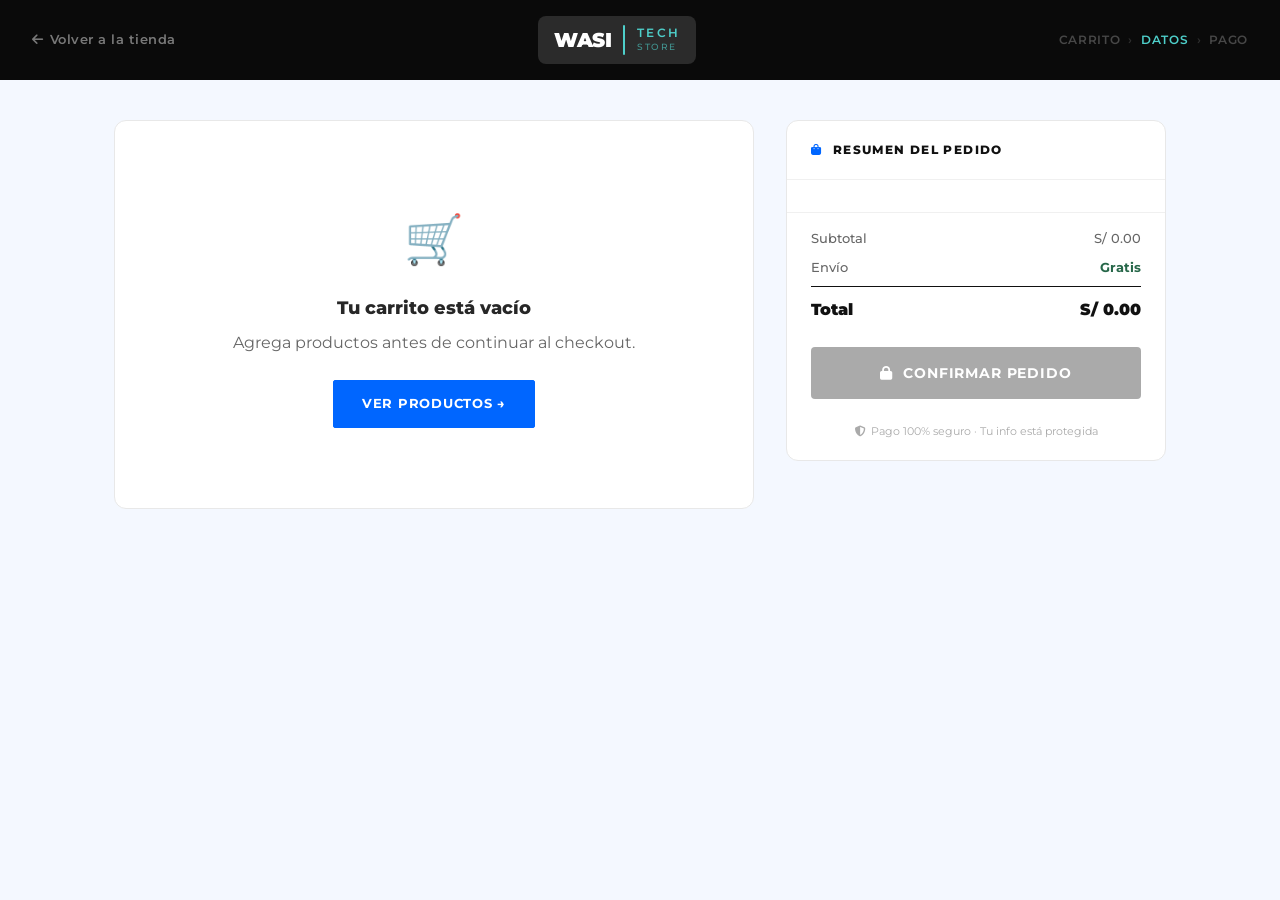
<file: checkout.html>
<!DOCTYPE html>
<html lang="es">
<head>
  <meta charset="UTF-8" />
  <meta name="viewport" content="width=device-width, initial-scale=1.0" />
  <meta http-equiv="X-Content-Type-Options" content="nosniff" />
  <meta name="robots" content="noindex, nofollow" />
  <title>Checkout — Wasi Tech</title>
  <link rel="stylesheet" href="css/style.css" />
  <link
    rel="stylesheet"
    href="https://cdnjs.cloudflare.com/ajax/libs/font-awesome/6.5.0/css/all.min.css"
    integrity="sha512-Avb2QiuDEEvB4bZJYdft2mNjVShBftLdPG8FJ0V7irTLQ8Uo0qcPxh4Plq7G5tGm0rU+1SPhVotteLpBERwTkw=="
    crossorigin="anonymous"
    referrerpolicy="no-referrer"
  />
  <style>
    /* ── Checkout exclusivo ── */
    body { background: #F4F8FF; }

    .co-header {
      background: #0A0A0A;
      padding: 16px 32px;
      display: flex;
      align-items: center;
      justify-content: space-between;
    }

    .co-back {
      color: rgba(255,255,255,0.45);
      font-size: 0.8rem;
      font-weight: 600;
      letter-spacing: 0.04em;
      display: flex;
      align-items: center;
      gap: 6px;
      transition: color 0.2s;
    }
    .co-back:hover { color: white; }

    .co-steps {
      display: flex;
      align-items: center;
      gap: 8px;
      font-size: 0.72rem;
      font-weight: 600;
      letter-spacing: 0.06em;
      text-transform: uppercase;
    }

    .co-step { color: rgba(255,255,255,0.25); }
    .co-step.active { color: #4ECFCA; }
    .co-step-sep { color: rgba(255,255,255,0.15); }

    .co-wrap {
      max-width: 1100px;
      margin: 0 auto;
      padding: 40px 24px 80px;
      display: grid;
      grid-template-columns: 1fr 380px;
      gap: 32px;
      align-items: start;
    }

    /* ── Formulario ── */
    .co-form-card {
      background: white;
      border-radius: 12px;
      border: 1px solid #E8E8E8;
      overflow: hidden;
    }

    .co-section-title {
      font-size: 0.68rem;
      font-weight: 800;
      letter-spacing: 0.14em;
      text-transform: uppercase;
      color: #0066FF;
      padding: 24px 28px 0;
      margin-bottom: 20px;
    }

    .co-form { padding: 0 28px 28px; }

    .co-row {
      display: grid;
      grid-template-columns: 1fr 1fr;
      gap: 14px;
      margin-bottom: 14px;
    }

    .co-row.full { grid-template-columns: 1fr; }

    .co-field {
      display: flex;
      flex-direction: column;
      gap: 6px;
    }

    .co-label {
      font-size: 0.72rem;
      font-weight: 700;
      color: #555555;
      letter-spacing: 0.04em;
      text-transform: uppercase;
    }

    .co-input {
      height: 46px;
      padding: 0 14px;
      border: 1.5px solid #E8E8E8;
      border-radius: 4px;
      font-family: 'Montserrat', sans-serif;
      font-size: 0.875rem;
      color: #111111;
      background: #FAFAFA;
      outline: none;
      transition: border-color 0.2s, background 0.2s;
      width: 100%;
      box-sizing: border-box;
    }

    .co-input:focus {
      border-color: #0066FF;
      background: white;
    }

    .co-input.error { border-color: #AA2826; }

    .co-select {
      height: 46px;
      padding: 0 14px;
      border: 1.5px solid #E8E8E8;
      border-radius: 4px;
      font-family: 'Montserrat', sans-serif;
      font-size: 0.875rem;
      color: #111111;
      background: #FAFAFA;
      outline: none;
      width: 100%;
      cursor: pointer;
    }

    .co-divider {
      height: 1px;
      background: #F0F0F0;
      margin: 24px 0;
    }

    /* Métodos de pago */
    .co-pay-methods {
      display: grid;
      grid-template-columns: 1fr 1fr;
      gap: 10px;
      padding: 0 28px 28px;
    }

    .co-pay-opt {
      border: 1.5px solid #E8E8E8;
      border-radius: 8px;
      padding: 14px 16px;
      display: flex;
      align-items: center;
      gap: 10px;
      cursor: pointer;
      transition: all 0.18s;
      background: white;
    }

    .co-pay-opt:hover { border-color: #0066FF; }
    .co-pay-opt.selected { border-color: #0066FF; background: #F4F8FF; }

    .co-pay-opt input { accent-color: #0066FF; }

    .co-pay-label {
      font-size: 0.8rem;
      font-weight: 700;
      color: #111111;
    }

    .co-pay-sub {
      font-size: 0.68rem;
      color: #999999;
      font-weight: 500;
    }

    .co-pay-icon { font-size: 1.4rem; }

    /* WhatsApp notice */
    .co-wa-notice {
      margin: 0 28px 28px;
      background: #F0FFF4;
      border: 1.5px solid #C6F6D5;
      border-radius: 8px;
      padding: 14px 16px;
      display: flex;
      align-items: flex-start;
      gap: 10px;
      font-size: 0.8rem;
      color: #276749;
      font-weight: 500;
      line-height: 1.5;
    }

    .co-wa-notice i { color: #25D366; font-size: 1.1rem; margin-top: 1px; flex-shrink: 0; }

    /* ── Resumen del pedido ── */
    .co-summary {
      background: white;
      border-radius: 12px;
      border: 1px solid #E8E8E8;
      position: sticky;
      top: 24px;
    }

    .co-summary-title {
      font-size: 0.72rem;
      font-weight: 800;
      letter-spacing: 0.12em;
      text-transform: uppercase;
      color: #111111;
      padding: 20px 24px;
      border-bottom: 1px solid #F0F0F0;
    }

    .co-items-list {
      padding: 16px 24px;
      max-height: 260px;
      overflow-y: auto;
    }

    .co-item {
      display: flex;
      align-items: center;
      gap: 12px;
      padding: 10px 0;
      border-bottom: 1px solid #F8F8F8;
    }

    .co-item:last-child { border-bottom: none; }

    .co-item-emoji {
      width: 42px;
      height: 42px;
      background: #F4F8FF;
      border-radius: 8px;
      display: flex;
      align-items: center;
      justify-content: center;
      font-size: 1.4rem;
      flex-shrink: 0;
    }

    .co-item-name {
      font-size: 0.8rem;
      font-weight: 700;
      color: #111111;
      flex: 1;
      line-height: 1.3;
    }

    .co-item-qty {
      font-size: 0.72rem;
      color: #999999;
      font-weight: 500;
    }

    .co-item-price {
      font-size: 0.875rem;
      font-weight: 800;
      color: #111111;
      white-space: nowrap;
    }

    .co-totals {
      padding: 16px 24px;
      border-top: 1px solid #F0F0F0;
    }

    .co-total-row {
      display: flex;
      justify-content: space-between;
      font-size: 0.8rem;
      color: #666666;
      font-weight: 500;
      margin-bottom: 8px;
    }

    .co-total-row.main {
      font-size: 1rem;
      font-weight: 900;
      color: #111111;
      padding-top: 10px;
      border-top: 1.5px solid #111111;
      margin-top: 8px;
    }

    .co-shipping-free { color: #276749; font-weight: 700; }

    .co-submit-btn {
      width: calc(100% - 48px);
      margin: 0 24px 24px;
      height: 52px;
      background: #0066FF;
      color: white;
      border: none;
      border-radius: 4px;
      font-family: 'Montserrat', sans-serif;
      font-size: 0.875rem;
      font-weight: 700;
      letter-spacing: 0.06em;
      text-transform: uppercase;
      cursor: pointer;
      transition: background 0.2s;
      display: flex;
      align-items: center;
      justify-content: center;
      gap: 10px;
    }

    .co-submit-btn:hover { background: #0047CC; }
    .co-submit-btn:disabled { background: #AAAAAA; cursor: not-allowed; }

    .co-secure-note {
      text-align: center;
      font-size: 0.68rem;
      color: #AAAAAA;
      padding: 0 24px 20px;
      display: flex;
      align-items: center;
      justify-content: center;
      gap: 5px;
    }

    /* Pantalla de éxito */
    .co-success {
      display: none;
      text-align: center;
      padding: 60px 40px;
    }

    .co-success.show { display: block; }
    .co-form-content.hide { display: none; }

    .co-success-icon { font-size: 4rem; margin-bottom: 20px; }
    .co-success-title {
      font-size: 1.6rem;
      font-weight: 900;
      color: #111111;
      letter-spacing: -0.03em;
      margin-bottom: 12px;
    }

    .co-success-desc { font-size: 0.9rem; color: #666666; line-height: 1.7; margin-bottom: 28px; }

    .co-empty {
      text-align: center;
      padding: 80px 40px;
    }

    /* Responsive */
    @media (max-width: 900px) {
      .co-wrap { grid-template-columns: 1fr; }
      .co-summary { position: static; order: -1; }
    }

    @media (max-width: 600px) {
      .co-row { grid-template-columns: 1fr; }
      .co-pay-methods { grid-template-columns: 1fr; }
      .co-header { padding: 14px 16px; }
      .co-steps { display: none; }
    }
  </style>
</head>
<body>

  <!-- Header -->
  <div class="co-header">
    <a href="index.html" class="co-back">
      <i class="fas fa-arrow-left" aria-hidden="true"></i> Volver a la tienda
    </a>

    <a href="index.html" class="logo-badge" aria-label="Wasi Tech">
      <span class="lb-wasi">WASI</span>
      <span class="lb-divider" aria-hidden="true"></span>
      <span class="lb-right">
        <span class="lb-tech">TECH</span>
        <span class="lb-store">STORE</span>
      </span>
    </a>

    <div class="co-steps" aria-label="Pasos del checkout">
      <span class="co-step">Carrito</span>
      <span class="co-step-sep">›</span>
      <span class="co-step active">Datos</span>
      <span class="co-step-sep">›</span>
      <span class="co-step">Pago</span>
    </div>
  </div>

  <!-- Contenido principal -->
  <div class="co-wrap" id="coWrap">

    <!-- Formulario -->
    <div>
      <div class="co-form-card" id="coFormCard">

        <!-- Estado: carrito vacío -->
        <div class="co-empty" id="coEmpty" style="display:none">
          <p style="font-size:3rem; margin-bottom:16px">🛒</p>
          <p style="font-weight:800; font-size:1.1rem; margin-bottom:8px">Tu carrito está vacío</p>
          <p style="color:#666; margin-bottom:24px">Agrega productos antes de continuar al checkout.</p>
          <a href="index.html#productos" class="btn btn-accent">Ver productos →</a>
        </div>

        <!-- Formulario principal -->
        <div class="co-form-content" id="coFormContent">

          <!-- Datos de contacto -->
          <p class="co-section-title">
            <i class="fas fa-user" aria-hidden="true" style="margin-right:6px"></i>
            Datos de contacto
          </p>
          <form class="co-form" id="checkoutForm" novalidate>
            <div class="co-row">
              <div class="co-field">
                <label class="co-label" for="coName">Nombre completo *</label>
                <input class="co-input" type="text" id="coName" name="name" placeholder="Juan Pérez" required maxlength="100" autocomplete="name" />
              </div>
              <div class="co-field">
                <label class="co-label" for="coEmail">Correo electrónico *</label>
                <input class="co-input" type="email" id="coEmail" name="email" placeholder="juan@correo.com" required maxlength="254" autocomplete="email" />
              </div>
            </div>
            <div class="co-row">
              <div class="co-field">
                <label class="co-label" for="coPhone">Teléfono / Celular *</label>
                <input class="co-input" type="tel" id="coPhone" name="phone" placeholder="999 999 999" required maxlength="15" autocomplete="tel" />
              </div>
              <div class="co-field">
                <label class="co-label" for="coDoc">DNI / RUC</label>
                <input class="co-input" type="text" id="coDoc" name="doc" placeholder="12345678" maxlength="11" />
              </div>
            </div>

            <div class="co-divider"></div>

            <!-- Dirección de envío -->
            <p class="co-section-title" style="padding-top:0">
              <i class="fas fa-map-marker-alt" aria-hidden="true" style="margin-right:6px"></i>
              Dirección de envío
            </p>
            <div class="co-row full">
              <div class="co-field">
                <label class="co-label" for="coAddress">Dirección *</label>
                <input class="co-input" type="text" id="coAddress" name="address" placeholder="Av. Javier Prado 123, Dpto 4B" required maxlength="200" autocomplete="street-address" />
              </div>
            </div>
            <div class="co-row">
              <div class="co-field">
                <label class="co-label" for="coDistrict">Distrito *</label>
                <input class="co-input" type="text" id="coDistrict" name="district" placeholder="Miraflores" required maxlength="80" />
              </div>
              <div class="co-field">
                <label class="co-label" for="coDept">Departamento *</label>
                <select class="co-select" id="coDept" name="dept" required>
                  <option value="">Seleccionar...</option>
                  <option value="Lima" selected>Lima</option>
                  <option value="Arequipa">Arequipa</option>
                  <option value="Cusco">Cusco</option>
                  <option value="La Libertad">La Libertad</option>
                  <option value="Piura">Piura</option>
                  <option value="Lambayeque">Lambayeque</option>
                  <option value="Junín">Junín</option>
                  <option value="Ica">Ica</option>
                  <option value="Ancash">Ancash</option>
                  <option value="Loreto">Loreto</option>
                  <option value="Otro">Otro departamento</option>
                </select>
              </div>
            </div>
            <div class="co-row full">
              <div class="co-field">
                <label class="co-label" for="coNotes">Notas adicionales</label>
                <input class="co-input" type="text" id="coNotes" name="notes" placeholder="Referencias, piso, horario preferido..." maxlength="300" />
              </div>
            </div>

            <p id="coFormError" role="alert" style="color:#AA2826; font-size:0.78rem; font-weight:600; margin-top:8px; min-height:18px;"></p>
          </form>

          <!-- Métodos de pago -->
          <p class="co-section-title" style="border-top:1px solid #F0F0F0; padding-top:24px">
            <i class="fas fa-credit-card" aria-hidden="true" style="margin-right:6px"></i>
            Método de pago
          </p>
          <div class="co-pay-methods" role="radiogroup" aria-label="Método de pago">

            <label class="co-pay-opt selected" id="payOptWA">
              <input type="radio" name="payMethod" value="whatsapp" checked />
              <span class="co-pay-icon">💬</span>
              <span>
                <div class="co-pay-label">WhatsApp</div>
                <div class="co-pay-sub">Coordina el pago</div>
              </span>
            </label>

            <label class="co-pay-opt" id="payOptYape">
              <input type="radio" name="payMethod" value="yape" />
              <span class="co-pay-icon">💜</span>
              <span>
                <div class="co-pay-label">Yape / Plin</div>
                <div class="co-pay-sub">Transferencia al número</div>
              </span>
            </label>

            <label class="co-pay-opt" id="payOptCard">
              <input type="radio" name="payMethod" value="card" disabled title="Próximamente" />
              <span class="co-pay-icon">💳</span>
              <span>
                <div class="co-pay-label" style="color:#AAAAAA">Tarjeta</div>
                <div class="co-pay-sub">Próximamente</div>
              </span>
            </label>

            <label class="co-pay-opt" id="payOptTransfer">
              <input type="radio" name="payMethod" value="transfer" />
              <span class="co-pay-icon">🏦</span>
              <span>
                <div class="co-pay-label">Transferencia</div>
                <div class="co-pay-sub">BCP / Interbank</div>
              </span>
            </label>

          </div>

          <!-- Aviso WhatsApp -->
          <div class="co-wa-notice">
            <i class="fab fa-whatsapp" aria-hidden="true"></i>
            <span>Recibirás un mensaje de WhatsApp confirmando tu pedido y con las instrucciones de pago. Respuesta en menos de 10 minutos.</span>
          </div>

        </div>
        <!-- fin co-form-content -->

        <!-- Pantalla de éxito -->
        <div class="co-success" id="coSuccess">
          <div class="co-success-icon">🎉</div>
          <h2 class="co-success-title">¡Pedido recibido!</h2>
          <p class="co-success-desc">
            Gracias por tu compra. Te escribiremos por WhatsApp en los próximos minutos para confirmar tu pedido y coordinar el pago.
          </p>
          <a href="https://wa.me/51994932902?text=Hola%2C%20acabo%20de%20hacer%20un%20pedido%20en%20Wasi%20Tech"
             class="btn btn-accent"
             target="_blank"
             rel="noopener noreferrer"
             style="margin-bottom:16px; display:inline-block">
            <i class="fab fa-whatsapp" aria-hidden="true"></i> Hablar con un asesor
          </a>
          <br>
          <a href="index.html" style="color:#666; font-size:0.82rem; font-weight:600;">← Volver a la tienda</a>
        </div>

      </div>
    </div>

    <!-- Resumen del pedido -->
    <div>
      <div class="co-summary">
        <div class="co-summary-title">
          <i class="fas fa-shopping-bag" aria-hidden="true" style="margin-right:6px; color:#0066FF"></i>
          Resumen del pedido
        </div>

        <div class="co-items-list" id="coItemsList">
          <!-- Se llena con JS -->
        </div>

        <div class="co-totals">
          <div class="co-total-row">
            <span>Subtotal</span>
            <span id="coSubtotal">S/ 0.00</span>
          </div>
          <div class="co-total-row">
            <span>Envío</span>
            <span id="coShipping" class="co-shipping-free">Gratis</span>
          </div>
          <div class="co-total-row main">
            <span>Total</span>
            <span id="coTotal">S/ 0.00</span>
          </div>
        </div>

        <button class="co-submit-btn" id="coSubmitBtn" type="button">
          <i class="fas fa-lock" aria-hidden="true"></i>
          Confirmar pedido
        </button>

        <p class="co-secure-note">
          <i class="fas fa-shield-alt" aria-hidden="true"></i>
          Pago 100% seguro · Tu info está protegida
        </p>
      </div>
    </div>

  </div>
  <!-- fin co-wrap -->

  <script>
  'use strict';

  (function() {
    const EMAIL_RE = /^[^\s@]+@[^\s@]+\.[^\s@]+$/;

    // ── Leer carrito desde localStorage ─────────
    function getCart() {
      try { return JSON.parse(localStorage.getItem('wasitech_cart') || '[]'); } catch(e) { return []; }
    }

    // ── Catálogo mínimo para mostrar nombres ────
    const CATALOG = {
      1:  { nombre: 'Soporte Monitor Elevador Bambú',  emoji: '🖥️',  precio: 89.90  },
      2:  { nombre: 'Brazo Articulado Monitor Dual',   emoji: '🖥️',  precio: 149.90 },
      3:  { nombre: 'Soporte Laptop Plegable Aluminio',emoji: '💻',  precio: 69.90  },
      4:  { nombre: 'Soporte Teléfono Escritorio',     emoji: '📱',  precio: 34.90  },
      5:  { nombre: 'Soporte Documentos Vertical',     emoji: '📄',  precio: 44.90  },
      6:  { nombre: 'Reposamuñecas Gel Premium',       emoji: '⌨️',  precio: 39.90  },
      7:  { nombre: 'Lámpara Escritorio LED Pro',      emoji: '💡',  precio: 89.90  },
      8:  { nombre: 'Lámpara Clip Monitor LumEco',     emoji: '💡',  precio: 79.90  },
      9:  { nombre: 'Ring Light 10" Trípode',          emoji: '💡',  precio: 119.90 },
      10: { nombre: 'Tira LED USB Escritorio',         emoji: '✨',  precio: 29.90  },
      11: { nombre: 'Teclado Mecánico KeyFlow 75%',    emoji: '⌨️',  precio: 279.90 },
      12: { nombre: 'Ratón Ergonómico Vertical',       emoji: '🖱️',  precio: 89.90  },
      13: { nombre: 'Webcam Full HD 1080p',            emoji: '📷',  precio: 129.90 },
      14: { nombre: 'Auriculares Noise Cancelling',    emoji: '🎧',  precio: 199.90 },
      15: { nombre: 'Desk Pad XL 90x40cm',             emoji: '🗒️',  precio: 59.90  },
      16: { nombre: 'Hub USB-C 7 en 1',               emoji: '🔌',  precio: 89.90  },
      17: { nombre: 'Organizador Cables Velcro',       emoji: '🗂️',  precio: 24.90  },
      18: { nombre: 'Cargador Inalámbrico 15W',        emoji: '⚡',  precio: 69.90  },
      19: { nombre: 'Porta Auriculares Aluminio',      emoji: '🎧',  precio: 44.90  },
      20: { nombre: 'Bandeja Cajón Escritorio',        emoji: '🗄️',  precio: 54.90  },
    };

    const cart = getCart();
    const empty  = document.getElementById('coEmpty');
    const formContent = document.getElementById('coFormContent');

    // ── Carrito vacío ────────────────────────────
    if (!cart.length) {
      if (empty) empty.style.display = 'block';
      if (formContent) formContent.style.display = 'none';
      document.getElementById('coSubmitBtn').disabled = true;
      return;
    }

    // ── Renderizar items ─────────────────────────
    const listEl   = document.getElementById('coItemsList');
    const subEl    = document.getElementById('coSubtotal');
    const shipEl   = document.getElementById('coShipping');
    const totalEl  = document.getElementById('coTotal');

    let subtotal = 0;

    cart.forEach(function(item) {
      const prod = CATALOG[item.id];
      if (!prod) return;
      const lineTotal = prod.precio * item.qty;
      subtotal += lineTotal;

      const div = document.createElement('div');
      div.className = 'co-item';

      const emojiEl = document.createElement('div');
      emojiEl.className = 'co-item-emoji';
      emojiEl.textContent = prod.emoji;

      const infoEl = document.createElement('div');
      infoEl.style.flex = '1';
      infoEl.style.minWidth = '0';

      const nameEl = document.createElement('div');
      nameEl.className = 'co-item-name';
      nameEl.textContent = prod.nombre;

      const qtyEl = document.createElement('div');
      qtyEl.className = 'co-item-qty';
      qtyEl.textContent = 'Cant: ' + item.qty;

      infoEl.appendChild(nameEl);
      infoEl.appendChild(qtyEl);

      const priceEl = document.createElement('div');
      priceEl.className = 'co-item-price';
      priceEl.textContent = 'S/ ' + lineTotal.toFixed(2);

      div.appendChild(emojiEl);
      div.appendChild(infoEl);
      div.appendChild(priceEl);
      listEl.appendChild(div);
    });

    const shipping = subtotal >= 150 ? 0 : 15;
    const total = subtotal + shipping;

    subEl.textContent  = 'S/ ' + subtotal.toFixed(2);
    shipEl.textContent = shipping === 0 ? 'GRATIS' : 'S/ ' + shipping.toFixed(2);
    totalEl.textContent = 'S/ ' + total.toFixed(2);

    // ── Selección método de pago ─────────────────
    document.querySelectorAll('.co-pay-opt').forEach(function(opt) {
      opt.addEventListener('click', function() {
        document.querySelectorAll('.co-pay-opt').forEach(function(o) { o.classList.remove('selected'); });
        opt.classList.add('selected');
      });
    });

    // ── Validar y enviar formulario ──────────────
    document.getElementById('coSubmitBtn').addEventListener('click', function() {
      const name     = document.getElementById('coName').value.trim();
      const email    = document.getElementById('coEmail').value.trim();
      const phone    = document.getElementById('coPhone').value.trim();
      const address  = document.getElementById('coAddress').value.trim();
      const district = document.getElementById('coDistrict').value.trim();
      const dept     = document.getElementById('coDept').value;
      const errorEl  = document.getElementById('coFormError');
      const payMethod = document.querySelector('input[name="payMethod"]:checked')?.value;

      errorEl.textContent = '';

      if (!name)                        { errorEl.textContent = 'Ingresa tu nombre completo.'; document.getElementById('coName').focus(); return; }
      if (!EMAIL_RE.test(email))        { errorEl.textContent = 'Ingresa un correo válido.'; document.getElementById('coEmail').focus(); return; }
      if (phone.length < 7)             { errorEl.textContent = 'Ingresa un teléfono válido.'; document.getElementById('coPhone').focus(); return; }
      if (!address)                     { errorEl.textContent = 'Ingresa tu dirección de envío.'; document.getElementById('coAddress').focus(); return; }
      if (!district)                    { errorEl.textContent = 'Ingresa tu distrito.'; document.getElementById('coDistrict').focus(); return; }
      if (!dept)                        { errorEl.textContent = 'Selecciona tu departamento.'; document.getElementById('coDept').focus(); return; }

      const btn = document.getElementById('coSubmitBtn');
      btn.disabled = true;
      btn.innerHTML = '<i class="fas fa-spinner fa-spin"></i> Procesando...';

      // Preparar datos del pedido
      const orderData = {
        customer: { name, email, phone, address, district, dept, doc: document.getElementById('coDoc').value.trim(), notes: document.getElementById('coNotes').value.trim() },
        items: cart,
        subtotal: subtotal,
        shipping: shipping,
        total: total,
        payMethod: payMethod,
        created_at: new Date().toISOString()
      };

      // ── Enviar a Netlify Function ─────────────────
      fetch('/api/create-order', {
        method: 'POST',
        headers: { 'Content-Type': 'application/json' },
        body: JSON.stringify(orderData)
      })
      .then(function(res) { return res.json(); })
      .then(function(data) {
        if (data.success) {
          // Limpiar carrito
          localStorage.removeItem('wasitech_cart');
          // Mostrar éxito
          document.getElementById('coFormContent').classList.add('hide');
          document.getElementById('coSuccess').classList.add('show');
          // Scroll arriba
          window.scrollTo({ top: 0, behavior: 'smooth' });
        } else {
          throw new Error(data.error || 'Error al procesar pedido');
        }
      })
      .catch(function() {
        // Si Netlify Functions no está aún, redirigir a WhatsApp
        const waMsg = encodeURIComponent(
          `Hola Wasi Tech, quiero hacer un pedido:\n\n` +
          `👤 ${name}\n📧 ${email}\n📱 ${phone}\n📍 ${address}, ${district}, ${dept}\n\n` +
          `🛒 Productos: ${cart.map(function(i){ const p=CATALOG[i.id]; return p ? p.nombre+' x'+i.qty : ''; }).join(', ')}\n` +
          `💰 Total: S/ ${total.toFixed(2)}`
        );
        window.open('https://wa.me/51994932902?text=' + waMsg, '_blank');

        // También mostrar éxito
        localStorage.removeItem('wasitech_cart');
        document.getElementById('coFormContent').classList.add('hide');
        document.getElementById('coSuccess').classList.add('show');
      })
      .finally(function() {
        btn.disabled = false;
        btn.innerHTML = '<i class="fas fa-lock"></i> Confirmar pedido';
      });
    });

  })();
  </script>

</body>
</html>
</file>
<file: css/style.css>
/* ============================================
   WASI TECH — Ergonomía & Tech Home Office
   Marca peruana minimalista
   ============================================ */

@import url('https://fonts.googleapis.com/css2?family=Montserrat:wght@300;400;500;600;700;800;900&display=swap');

:root {
  --dark:        #272727;
  --dark-hover:  #1a1a1a;
  --accent:      #0066FF;
  --accent-dark: #0047CC;
  --accent-light: #4D94FF;
  --white:       #FFFFFF;
  --black:       #000000;
  --bg:          #FFFFFF;
  --bg-soft:     #F4F8FF;
  --bg-card:     #F7FBFF;
  --border:      #E8E8E8;
  --border-dark: #D0D0D0;
  --text:        #272727;
  --text-mid:    #555555;
  --text-soft:   #8A8A8A;
  --success:     #708E5C;
  --warning:     #E37E16;
  --error:       #AA2826;

  --font: 'Montserrat', sans-serif;

  --radius-btn:  0.125rem;
  --radius-card: 0.75rem;
  --radius-sm:   0.375rem;

  --shadow-sm:  0 2px 8px rgba(0,0,0,0.06);
  --shadow-md:  0 4px 18px rgba(0,0,0,0.09);
  --shadow-lg:  0px 18px 50px rgba(0,0,0,0.12);
  --shadow-xl:  0px 24px 60px rgba(0,0,0,0.16);

  --transition: 0.22s ease;

  --gap-mobile: 1.25rem;
  --gap:        2rem;
  --gap-lg:     3rem;

  --max-width: 1280px;
}

*, *::before, *::after { margin: 0; padding: 0; box-sizing: border-box; }

html { scroll-behavior: smooth; font-size: 16px; }

body {
  font-family: var(--font);
  color: var(--text);
  background: var(--bg);
  line-height: 1.6;
  -webkit-font-smoothing: antialiased;
}

a { text-decoration: none; color: inherit; }
ul { list-style: none; }
img { max-width: 100%; display: block; }
button { font-family: var(--font); cursor: pointer; }

/* ============================================
   ANUNCIO SUPERIOR
   ============================================ */
.announcement-bar {
  background: var(--dark);
  color: rgba(255,255,255,0.85);
  text-align: center;
  padding: 10px 20px;
  font-size: 0.75rem;
  font-weight: 500;
  letter-spacing: 0.04em;
  position: relative;
}

.announcement-bar a {
  color: var(--accent);
  font-weight: 700;
  margin-left: 6px;
}

.announcement-close {
  position: absolute;
  right: 20px;
  top: 50%;
  transform: translateY(-50%);
  background: none;
  border: none;
  color: rgba(255,255,255,0.5);
  font-size: 1rem;
  cursor: pointer;
  line-height: 1;
  padding: 2px 6px;
}

.announcement-close:hover { color: white; }

/* ============================================
   HEADER
   ============================================ */
.header {
  background: var(--white);
  border-bottom: 1px solid var(--border);
  position: sticky;
  top: 0;
  z-index: 1000;
}

.header-inner {
  max-width: var(--max-width);
  margin: 0 auto;
  padding: 0 var(--gap);
  display: grid;
  grid-template-columns: 1fr auto 1fr;
  align-items: center;
  height: 68px;
  gap: 20px;
}

/* Logo */
.logo {
  display: flex;
  align-items: center;
  gap: 10px;
  justify-self: start;
}

.logo-mark {
  width: 34px;
  height: 34px;
  background: var(--dark);
  display: flex;
  align-items: center;
  justify-content: center;
  border-radius: 4px;
  flex-shrink: 0;
}

.logo-mark svg {
  width: 18px;
  height: 18px;
  fill: white;
}

.logo-name {
  font-size: 1.25rem;
  font-weight: 800;
  letter-spacing: -0.03em;
  color: var(--dark);
}

.logo-name span { color: var(--accent); }

/* Nav central */
.header-nav {
  display: flex;
  align-items: center;
  gap: 2px;
}

.nav-link {
  font-size: 0.8rem;
  font-weight: 600;
  letter-spacing: 0.04em;
  text-transform: uppercase;
  color: var(--text-mid);
  padding: 8px 14px;
  border-radius: var(--radius-sm);
  transition: all var(--transition);
  position: relative;
}

.nav-link:hover, .nav-link.active {
  color: var(--dark);
  background: var(--bg-soft);
}

/* Dropdown */
.nav-item { position: relative; }

.nav-dropdown {
  position: absolute;
  top: calc(100% + 10px);
  left: 50%;
  transform: translateX(-50%);
  background: var(--white);
  border: 1px solid var(--border);
  border-radius: var(--radius-card);
  min-width: 200px;
  box-shadow: var(--shadow-lg);
  opacity: 0;
  visibility: hidden;
  transform: translateX(-50%) translateY(-6px);
  transition: all var(--transition);
  z-index: 999;
  padding: 8px 0;
}

.nav-item:hover .nav-dropdown {
  opacity: 1;
  visibility: visible;
  transform: translateX(-50%) translateY(0);
}

.nav-dropdown a {
  display: block;
  padding: 9px 20px;
  font-size: 0.825rem;
  font-weight: 500;
  color: var(--text-mid);
  transition: all var(--transition);
  letter-spacing: 0.02em;
}

.nav-dropdown a:hover {
  color: var(--dark);
  background: var(--bg-soft);
  padding-left: 26px;
}

/* Header actions */
.header-actions {
  display: flex;
  align-items: center;
  gap: 4px;
  justify-self: end;
}

.header-icon-btn {
  width: 40px;
  height: 40px;
  display: flex;
  align-items: center;
  justify-content: center;
  border-radius: var(--radius-sm);
  background: none;
  border: none;
  color: var(--text-mid);
  font-size: 1rem;
  transition: all var(--transition);
  position: relative;
  cursor: pointer;
}

.header-icon-btn:hover {
  background: var(--bg-soft);
  color: var(--dark);
}

.cart-count {
  position: absolute;
  top: 4px;
  right: 4px;
  background: var(--accent);
  color: white;
  font-size: 0.6rem;
  font-weight: 800;
  width: 16px;
  height: 16px;
  border-radius: 50%;
  display: flex;
  align-items: center;
  justify-content: center;
}

.search-wrapper {
  display: flex;
  align-items: center;
  background: var(--bg-soft);
  border: 1px solid var(--border);
  border-radius: var(--radius-sm);
  padding: 0 12px;
  height: 38px;
  gap: 8px;
  transition: all var(--transition);
  width: 180px;
}

.search-wrapper:focus-within {
  border-color: var(--dark);
  background: white;
  width: 220px;
}

.search-wrapper i { color: var(--text-soft); font-size: 0.8rem; }

.search-wrapper input {
  background: none;
  border: none;
  outline: none;
  font-family: var(--font);
  font-size: 0.8rem;
  color: var(--dark);
  width: 100%;
}

.search-wrapper input::placeholder { color: var(--text-soft); }

/* Mobile menu */
.mobile-menu-btn {
  display: none;
  width: 40px;
  height: 40px;
  align-items: center;
  justify-content: center;
  border: none;
  background: none;
  color: var(--dark);
  font-size: 1.1rem;
  cursor: pointer;
}

/* ============================================
   BOTONES
   ============================================ */
.btn {
  display: inline-flex;
  align-items: center;
  justify-content: center;
  gap: 8px;
  font-family: var(--font);
  font-weight: 700;
  font-size: 0.8rem;
  letter-spacing: 0.06em;
  text-transform: uppercase;
  padding: 13px 28px;
  border-radius: var(--radius-btn);
  border: 1.5px solid transparent;
  cursor: pointer;
  transition: all var(--transition);
  white-space: nowrap;
}

.btn-dark {
  background: var(--dark);
  color: var(--white);
  border-color: var(--dark);
}

.btn-dark:hover {
  background: transparent;
  color: var(--dark);
}

.btn-accent {
  background: var(--accent);
  color: var(--white);
  border-color: var(--accent);
}

.btn-accent:hover {
  background: transparent;
  color: var(--accent);
}

.btn-outline {
  background: transparent;
  color: var(--dark);
  border-color: var(--dark);
}

.btn-outline:hover {
  background: var(--dark);
  color: var(--white);
}

.btn-outline-white {
  background: transparent;
  color: var(--white);
  border-color: var(--white);
}

.btn-outline-white:hover {
  background: var(--white);
  color: var(--dark);
}

.btn-sm {
  font-size: 0.72rem;
  padding: 9px 20px;
  letter-spacing: 0.05em;
}

.btn-lg {
  font-size: 0.875rem;
  padding: 16px 36px;
}

.btn-full { width: 100%; }

/* ============================================
   HERO
   ============================================ */
.hero {
  position: relative;
  overflow: hidden;
  background: var(--bg-soft);
  min-height: 88vh;
  display: flex;
  align-items: center;
}

.hero-bg {
  position: absolute;
  inset: 0;
  background: linear-gradient(135deg, #1a1a1a 0%, #272727 40%, #3a3a3a 100%);
}

.hero-bg-accent {
  position: absolute;
  top: -20%;
  right: -5%;
  width: 55%;
  height: 140%;
  background: var(--bg-soft);
  clip-path: polygon(15% 0%, 100% 0%, 100% 100%, 0% 100%);
}

.hero-inner {
  max-width: var(--max-width);
  margin: 0 auto;
  padding: 80px var(--gap);
  display: grid;
  grid-template-columns: 1fr 1fr;
  gap: var(--gap-lg);
  align-items: center;
  position: relative;
  z-index: 1;
  width: 100%;
}

.hero-content { color: white; }

.hero-eyebrow {
  display: inline-flex;
  align-items: center;
  gap: 8px;
  font-size: 0.72rem;
  font-weight: 700;
  letter-spacing: 0.12em;
  text-transform: uppercase;
  color: var(--accent);
  margin-bottom: 20px;
  background: rgba(255,122,92,0.12);
  border: 1px solid rgba(255,122,92,0.25);
  padding: 6px 14px;
  border-radius: 2px;
}

.hero-eyebrow span { width: 20px; height: 1px; background: var(--accent); display: block; }

.hero-title {
  font-size: clamp(2.4rem, 5vw, 4rem);
  font-weight: 900;
  line-height: 1.0;
  letter-spacing: -0.03em;
  margin-bottom: 20px;
}

.hero-title em {
  font-style: normal;
  color: var(--accent);
}

.hero-desc {
  font-size: 0.95rem;
  color: rgba(255,255,255,0.65);
  line-height: 1.8;
  margin-bottom: 36px;
  max-width: 420px;
  font-weight: 400;
  letter-spacing: 0.02em;
}

.hero-actions {
  display: flex;
  gap: 12px;
  flex-wrap: wrap;
  align-items: center;
}

.hero-stats {
  display: flex;
  gap: 32px;
  margin-top: 48px;
  padding-top: 32px;
  border-top: 1px solid rgba(255,255,255,0.1);
}

.hero-stat-num {
  font-size: 1.6rem;
  font-weight: 900;
  letter-spacing: -0.03em;
  color: white;
}

.hero-stat-label {
  font-size: 0.72rem;
  color: rgba(255,255,255,0.45);
  text-transform: uppercase;
  letter-spacing: 0.08em;
  font-weight: 600;
  margin-top: 2px;
}

/* Hero visual */
.hero-visual {
  display: grid;
  grid-template-columns: 1fr 1fr;
  grid-template-rows: 1fr 1fr;
  gap: 12px;
  height: 440px;
}

.hero-card {
  background: white;
  border-radius: var(--radius-card);
  overflow: hidden;
  display: flex;
  align-items: center;
  justify-content: center;
  font-size: 3rem;
  box-shadow: var(--shadow-md);
  position: relative;
  cursor: pointer;
  transition: transform var(--transition);
}

.hero-card:hover { transform: scale(1.02); }

.hero-card.span-2 { grid-column: span 2; font-size: 4rem; }

.hero-card-label {
  position: absolute;
  bottom: 14px;
  left: 14px;
  font-size: 0.72rem;
  font-weight: 700;
  letter-spacing: 0.06em;
  text-transform: uppercase;
  color: var(--text-mid);
  background: rgba(255,255,255,0.92);
  padding: 5px 10px;
  border-radius: 2px;
}

.hero-card-badge {
  position: absolute;
  top: 14px;
  right: 14px;
  background: var(--accent);
  color: white;
  font-size: 0.65rem;
  font-weight: 800;
  padding: 4px 8px;
  border-radius: 2px;
  letter-spacing: 0.05em;
  text-transform: uppercase;
}

.hero-card-bg-1 { background: linear-gradient(135deg, #f0f0f0 0%, #e8e8e8 100%); }
.hero-card-bg-2 { background: linear-gradient(135deg, #fdf6e8 0%, #f5e6c0 100%); }
.hero-card-bg-3 { background: linear-gradient(135deg, #f5f5f0 0%, #ebebdf 100%); }

/* Slider dots */
.hero-slider-dots {
  position: absolute;
  bottom: 30px;
  left: 50%;
  transform: translateX(-50%);
  display: flex;
  gap: 6px;
  z-index: 2;
}

.slider-dot {
  width: 6px;
  height: 6px;
  border-radius: 50%;
  background: rgba(255,255,255,0.3);
  border: none;
  cursor: pointer;
  transition: all var(--transition);
}

.slider-dot.active {
  background: var(--accent);
  width: 22px;
  border-radius: 3px;
}

/* ============================================
   TRUST BAR
   ============================================ */
.trust-bar {
  border-top: 1px solid var(--border);
  border-bottom: 1px solid var(--border);
  padding: 18px 0;
  background: var(--white);
}

.trust-bar-inner {
  max-width: var(--max-width);
  margin: 0 auto;
  padding: 0 var(--gap);
  display: flex;
  align-items: center;
  justify-content: space-around;
  gap: 20px;
  flex-wrap: wrap;
}

.trust-item {
  display: flex;
  align-items: center;
  gap: 10px;
  font-size: 0.8rem;
  font-weight: 600;
  letter-spacing: 0.02em;
  color: var(--text-mid);
}

.trust-item i {
  font-size: 1rem;
  color: var(--dark);
}

.trust-divider {
  width: 1px;
  height: 24px;
  background: var(--border);
}

/* ============================================
   CATEGORÍAS
   ============================================ */
.section {
  padding: 72px var(--gap);
}

.section-inner {
  max-width: var(--max-width);
  margin: 0 auto;
}

.section-head {
  display: flex;
  align-items: flex-end;
  justify-content: space-between;
  margin-bottom: 40px;
  gap: 20px;
}

.section-eyebrow {
  font-size: 0.68rem;
  font-weight: 800;
  letter-spacing: 0.14em;
  text-transform: uppercase;
  color: var(--accent);
  margin-bottom: 6px;
}

.section-title {
  font-size: clamp(1.4rem, 3vw, 2rem);
  font-weight: 800;
  letter-spacing: -0.03em;
  line-height: 1.1;
  color: var(--dark);
}

.section-title span { color: var(--accent); }

.categories-grid {
  display: grid;
  grid-template-columns: repeat(4, 1fr);
  gap: var(--gap-mobile);
}

.category-card {
  background: var(--bg-soft);
  border-radius: var(--radius-card);
  padding: 28px 20px 24px;
  text-align: center;
  cursor: pointer;
  transition: all var(--transition);
  border: 1.5px solid transparent;
  position: relative;
  overflow: hidden;
}

.category-card::after {
  content: '';
  position: absolute;
  bottom: 0;
  left: 0;
  right: 0;
  height: 3px;
  background: var(--accent);
  transform: scaleX(0);
  transition: transform var(--transition);
  transform-origin: left;
}

.category-card:hover::after { transform: scaleX(1); }

.category-card:hover {
  border-color: var(--border-dark);
  background: white;
  box-shadow: var(--shadow-md);
  transform: translateY(-4px);
}

.cat-emoji {
  font-size: 2.4rem;
  margin-bottom: 14px;
  display: block;
  transition: transform var(--transition);
}

.category-card:hover .cat-emoji { transform: scale(1.1); }

.cat-name {
  font-size: 0.8rem;
  font-weight: 800;
  letter-spacing: 0.06em;
  text-transform: uppercase;
  color: var(--dark);
  margin-bottom: 5px;
}

.cat-count {
  font-size: 0.72rem;
  color: var(--text-soft);
  font-weight: 500;
}

/* ============================================
   PRODUCT GRID
   ============================================ */
.products-grid {
  display: grid;
  grid-template-columns: repeat(4, 1fr);
  gap: var(--gap-mobile);
}

.products-grid.cols-5 {
  grid-template-columns: repeat(5, 1fr);
}

/* Product Card */
.product-card {
  background: var(--white);
  border-radius: var(--radius-card);
  border: 1.5px solid var(--border);
  overflow: hidden;
  display: flex;
  flex-direction: column;
  transition: all var(--transition);
  position: relative;
  cursor: pointer;
}

.product-card:hover {
  border-color: var(--border-dark);
  box-shadow: var(--shadow-lg);
  transform: translateY(-5px);
}

/* Image area */
.product-img-area {
  aspect-ratio: 1 / 1;
  background: var(--bg-soft);
  display: flex;
  align-items: center;
  justify-content: center;
  position: relative;
  overflow: hidden;
  font-size: 4rem;
  transition: background var(--transition);
}

.product-card:hover .product-img-area {
  background: #f0f0f0;
}

.product-img-emoji {
  transition: transform var(--transition);
  z-index: 1;
}

.product-card:hover .product-img-emoji { transform: scale(1.08); }

/* Badges */
.product-badges {
  position: absolute;
  top: 12px;
  left: 12px;
  display: flex;
  flex-direction: column;
  gap: 4px;
  z-index: 3;
}

.p-badge {
  font-size: 0.62rem;
  font-weight: 800;
  letter-spacing: 0.06em;
  text-transform: uppercase;
  padding: 4px 8px;
  border-radius: var(--radius-btn);
}

.p-badge-sale { background: var(--accent); color: white; }
.p-badge-new  { background: var(--dark); color: white; }
.p-badge-hot  { background: var(--warning); color: white; }
.p-badge-out  { background: var(--text-soft); color: white; }

/* Wishlist */
.product-wish {
  position: absolute;
  top: 12px;
  right: 12px;
  width: 32px;
  height: 32px;
  background: white;
  border: 1.5px solid var(--border);
  border-radius: 50%;
  display: flex;
  align-items: center;
  justify-content: center;
  font-size: 0.8rem;
  color: var(--text-soft);
  z-index: 3;
  opacity: 0;
  cursor: pointer;
  transition: all var(--transition);
  border: none;
}

.product-card:hover .product-wish { opacity: 1; }
.product-wish:hover, .product-wish.active { color: #e53935; }
.product-wish.active { opacity: 1; }

/* Quick add overlay */
.quick-add {
  position: absolute;
  bottom: 0;
  left: 0;
  right: 0;
  background: var(--dark);
  color: white;
  text-align: center;
  padding: 11px;
  font-size: 0.72rem;
  font-weight: 700;
  letter-spacing: 0.08em;
  text-transform: uppercase;
  transform: translateY(100%);
  transition: transform var(--transition);
  z-index: 2;
}

.product-card:hover .quick-add { transform: translateY(0); }

/* Product info */
.product-info {
  padding: 16px;
  flex: 1;
  display: flex;
  flex-direction: column;
}

.product-brand {
  font-size: 0.65rem;
  font-weight: 700;
  letter-spacing: 0.1em;
  text-transform: uppercase;
  color: var(--text-soft);
  margin-bottom: 5px;
}

.product-name {
  font-size: 0.85rem;
  font-weight: 700;
  color: var(--dark);
  line-height: 1.4;
  margin-bottom: 8px;
  letter-spacing: -0.01em;
  flex: 1;
  display: -webkit-box;
  -webkit-line-clamp: 2;
  -webkit-box-orient: vertical;
  overflow: hidden;
}

.product-stars {
  display: flex;
  align-items: center;
  gap: 3px;
  margin-bottom: 12px;
}

.stars-icons {
  color: #FFBE33;
  font-size: 0.7rem;
  letter-spacing: 1px;
}

.stars-count {
  font-size: 0.68rem;
  color: var(--text-soft);
  font-weight: 500;
}

.product-footer {
  display: flex;
  align-items: center;
  justify-content: space-between;
  gap: 8px;
}

.product-price-group { display: flex; flex-direction: column; }

.price-current {
  font-size: 1.05rem;
  font-weight: 800;
  color: var(--dark);
  letter-spacing: -0.02em;
}

.price-row {
  display: flex;
  align-items: center;
  gap: 7px;
}

.price-original {
  font-size: 0.78rem;
  color: var(--text-soft);
  text-decoration: line-through;
  font-weight: 500;
}

.price-off {
  font-size: 0.65rem;
  font-weight: 800;
  color: var(--accent);
  letter-spacing: 0.03em;
}

.add-btn {
  width: 36px;
  height: 36px;
  background: var(--dark);
  color: white;
  border: none;
  border-radius: var(--radius-sm);
  display: flex;
  align-items: center;
  justify-content: center;
  font-size: 1.1rem;
  cursor: pointer;
  flex-shrink: 0;
  transition: all var(--transition);
}

.add-btn:hover { background: var(--accent); }

/* ============================================
   TABS
   ============================================ */
.tab-nav {
  display: flex;
  align-items: center;
  gap: 0;
  border-bottom: 1.5px solid var(--border);
  margin-bottom: 32px;
}

.tab-btn {
  font-family: var(--font);
  font-size: 0.78rem;
  font-weight: 700;
  letter-spacing: 0.06em;
  text-transform: uppercase;
  color: var(--text-soft);
  background: none;
  border: none;
  padding: 12px 22px;
  cursor: pointer;
  position: relative;
  bottom: -1.5px;
  border-bottom: 1.5px solid transparent;
  transition: all var(--transition);
}

.tab-btn:hover { color: var(--dark); }

.tab-btn.active {
  color: var(--dark);
  border-bottom-color: var(--dark);
}

.tab-content { display: none; }
.tab-content.active { display: block; }

/* ============================================
   FEATURED BANNER
   ============================================ */
.featured-banner {
  border-radius: var(--radius-card);
  overflow: hidden;
  display: grid;
  grid-template-columns: 1fr 1fr;
  min-height: 380px;
}

.featured-banner-content {
  padding: 52px 48px;
  display: flex;
  flex-direction: column;
  justify-content: center;
}

.featured-banner.dark-side .featured-banner-content {
  background: var(--dark);
  color: white;
}

.featured-banner.light-side .featured-banner-content {
  background: var(--bg-soft);
  color: var(--dark);
}

.banner-tag {
  font-size: 0.65rem;
  font-weight: 800;
  letter-spacing: 0.14em;
  text-transform: uppercase;
  color: var(--accent);
  margin-bottom: 14px;
}

.banner-title {
  font-size: clamp(1.5rem, 3vw, 2.2rem);
  font-weight: 900;
  letter-spacing: -0.03em;
  line-height: 1.1;
  margin-bottom: 14px;
}

.featured-banner.dark-side .banner-title { color: white; }

.banner-desc {
  font-size: 0.875rem;
  line-height: 1.7;
  margin-bottom: 28px;
  font-weight: 400;
  max-width: 320px;
}

.featured-banner.dark-side .banner-desc { color: rgba(255,255,255,0.6); }
.featured-banner.light-side .banner-desc { color: var(--text-mid); }

.featured-banner-visual {
  display: flex;
  align-items: center;
  justify-content: center;
  font-size: 6rem;
  position: relative;
  overflow: hidden;
}

.featured-banner.dark-side .featured-banner-visual {
  background: linear-gradient(135deg, #1a1a1a 0%, #333 100%);
}

.featured-banner.light-side .featured-banner-visual {
  background: linear-gradient(135deg, #ede8e0 0%, #e0d9cf 100%);
}

/* ============================================
   DUAL BANNERS
   ============================================ */
.dual-banners {
  display: grid;
  grid-template-columns: 1fr 1fr;
  gap: var(--gap-mobile);
}

.promo-card {
  border-radius: var(--radius-card);
  padding: 40px 36px;
  display: flex;
  flex-direction: column;
  justify-content: space-between;
  min-height: 220px;
  position: relative;
  overflow: hidden;
  cursor: pointer;
  transition: transform var(--transition);
}

.promo-card:hover { transform: translateY(-4px); }

.promo-card.dark-card { background: var(--dark); color: white; }
.promo-card.accent-card { background: var(--accent); color: white; }
.promo-card.soft-card { background: var(--bg-soft); color: var(--dark); }
.promo-card.outline-card {
  background: white;
  border: 1.5px solid var(--border);
  color: var(--dark);
}

.promo-bg-icon {
  position: absolute;
  right: -10px;
  bottom: -15px;
  font-size: 8rem;
  opacity: 0.08;
  pointer-events: none;
}

.promo-tag {
  font-size: 0.65rem;
  font-weight: 800;
  letter-spacing: 0.12em;
  text-transform: uppercase;
  margin-bottom: 10px;
  opacity: 0.75;
}

.promo-title {
  font-size: 1.4rem;
  font-weight: 900;
  letter-spacing: -0.03em;
  line-height: 1.2;
  margin-bottom: 10px;
}

.promo-sub {
  font-size: 0.82rem;
  opacity: 0.7;
  line-height: 1.5;
  margin-bottom: 20px;
  font-weight: 400;
}

/* ============================================
   COUNTDOWN
   ============================================ */
.countdown {
  display: flex;
  gap: 10px;
  margin: 14px 0 20px;
}

.cd-box {
  background: rgba(255,255,255,0.15);
  border-radius: var(--radius-sm);
  padding: 8px 12px;
  text-align: center;
  min-width: 54px;
}

.cd-num {
  display: block;
  font-size: 1.5rem;
  font-weight: 900;
  line-height: 1;
  letter-spacing: -0.03em;
}

.cd-lbl {
  font-size: 0.6rem;
  text-transform: uppercase;
  letter-spacing: 0.08em;
  opacity: 0.6;
  font-weight: 600;
}

/* ============================================
   TESTIMONIOS
   ============================================ */
.testimonials { background: var(--bg-soft); }

.testimonials-grid {
  display: grid;
  grid-template-columns: repeat(3, 1fr);
  gap: var(--gap-mobile);
}

.testimonial-card {
  background: white;
  border-radius: var(--radius-card);
  padding: 28px;
  border: 1.5px solid var(--border);
}

.testimonial-stars { color: #FFBE33; font-size: 0.8rem; margin-bottom: 14px; }

.testimonial-text {
  font-size: 0.875rem;
  color: var(--text-mid);
  line-height: 1.8;
  margin-bottom: 20px;
  font-weight: 400;
  letter-spacing: 0.01em;
}

.testimonial-author { display: flex; align-items: center; gap: 12px; }

.author-avatar {
  width: 40px;
  height: 40px;
  border-radius: 50%;
  background: var(--dark);
  color: white;
  display: flex;
  align-items: center;
  justify-content: center;
  font-size: 0.9rem;
  font-weight: 800;
  flex-shrink: 0;
}

.author-name {
  font-size: 0.82rem;
  font-weight: 700;
  color: var(--dark);
  letter-spacing: -0.01em;
}

.author-role {
  font-size: 0.72rem;
  color: var(--text-soft);
  font-weight: 500;
}

/* ============================================
   MARCAS
   ============================================ */
.brands-strip {
  border-top: 1px solid var(--border);
  border-bottom: 1px solid var(--border);
  padding: 32px 0;
  background: white;
  overflow: hidden;
}

.brands-inner {
  max-width: var(--max-width);
  margin: 0 auto;
  padding: 0 var(--gap);
  display: flex;
  align-items: center;
  gap: 12px;
  flex-wrap: wrap;
  justify-content: center;
}

.brands-label {
  font-size: 0.65rem;
  font-weight: 800;
  letter-spacing: 0.12em;
  text-transform: uppercase;
  color: var(--text-soft);
  margin-right: 12px;
}

.brand-chip {
  padding: 8px 22px;
  background: var(--bg-soft);
  border: 1.5px solid var(--border);
  border-radius: 2px;
  font-size: 0.75rem;
  font-weight: 800;
  letter-spacing: 0.06em;
  color: var(--text-mid);
  cursor: pointer;
  transition: all var(--transition);
  text-transform: uppercase;
}

.brand-chip:hover {
  background: var(--dark);
  color: white;
  border-color: var(--dark);
}

/* ============================================
   NEWSLETTER
   ============================================ */
.newsletter {
  background: var(--dark);
  color: white;
}

.newsletter-inner {
  max-width: var(--max-width);
  margin: 0 auto;
  padding: 72px var(--gap);
  display: grid;
  grid-template-columns: 1fr 1fr;
  gap: var(--gap-lg);
  align-items: center;
}

.newsletter h2 {
  font-size: clamp(1.6rem, 3vw, 2.4rem);
  font-weight: 900;
  letter-spacing: -0.03em;
  line-height: 1.1;
  margin-bottom: 12px;
}

.newsletter h2 span { color: var(--accent); }

.newsletter p {
  font-size: 0.875rem;
  color: rgba(255,255,255,0.55);
  line-height: 1.8;
  font-weight: 400;
}

.newsletter-form-wrap { display: flex; flex-direction: column; gap: 14px; }

.newsletter-input-row {
  display: flex;
  background: rgba(255,255,255,0.07);
  border: 1.5px solid rgba(255,255,255,0.12);
  border-radius: var(--radius-btn);
  overflow: hidden;
  transition: border-color var(--transition);
}

.newsletter-input-row:focus-within {
  border-color: rgba(255,255,255,0.3);
}

.newsletter-input-row input {
  flex: 1;
  background: none;
  border: none;
  padding: 14px 18px;
  font-family: var(--font);
  font-size: 0.875rem;
  color: white;
  outline: none;
}

.newsletter-input-row input::placeholder { color: rgba(255,255,255,0.35); }

.newsletter-input-row button {
  background: var(--accent);
  color: white;
  border: none;
  padding: 14px 24px;
  font-family: var(--font);
  font-size: 0.75rem;
  font-weight: 800;
  letter-spacing: 0.06em;
  text-transform: uppercase;
  cursor: pointer;
  transition: background var(--transition);
}

.newsletter-input-row button:hover { background: var(--accent-dark); }

.newsletter-note {
  font-size: 0.72rem;
  color: rgba(255,255,255,0.3);
  letter-spacing: 0.02em;
  font-weight: 400;
}

/* ============================================
   FOOTER
   ============================================ */
.footer {
  background: var(--black);
  color: rgba(255,255,255,0.55);
}

.footer-top {
  max-width: var(--max-width);
  margin: 0 auto;
  padding: 60px var(--gap) 40px;
  display: grid;
  grid-template-columns: 2fr 1fr 1fr 1fr;
  gap: 48px;
}

.footer-brand-col .logo-name { color: white; }
.footer-brand-col .logo-mark { background: var(--accent); }

.footer-tagline {
  font-size: 0.82rem;
  color: rgba(255,255,255,0.4);
  line-height: 1.8;
  margin: 18px 0 24px;
  font-weight: 400;
  max-width: 280px;
}

.footer-social {
  display: flex;
  gap: 8px;
}

.social-icon {
  width: 34px;
  height: 34px;
  background: rgba(255,255,255,0.07);
  border: 1px solid rgba(255,255,255,0.1);
  border-radius: var(--radius-btn);
  display: flex;
  align-items: center;
  justify-content: center;
  font-size: 0.8rem;
  color: rgba(255,255,255,0.5);
  cursor: pointer;
  transition: all var(--transition);
}

.social-icon:hover {
  background: var(--accent);
  border-color: var(--accent);
  color: white;
}

.footer-col-title {
  font-size: 0.72rem;
  font-weight: 800;
  letter-spacing: 0.1em;
  text-transform: uppercase;
  color: white;
  margin-bottom: 20px;
}

.footer-links { display: flex; flex-direction: column; gap: 10px; }

.footer-links a {
  font-size: 0.82rem;
  color: rgba(255,255,255,0.45);
  font-weight: 400;
  transition: color var(--transition);
  letter-spacing: 0.01em;
}

.footer-links a:hover { color: white; }

.footer-bottom {
  border-top: 1px solid rgba(255,255,255,0.08);
  padding: 20px var(--gap);
}

.footer-bottom-inner {
  max-width: var(--max-width);
  margin: 0 auto;
  display: flex;
  align-items: center;
  justify-content: space-between;
  gap: 20px;
  flex-wrap: wrap;
}

.footer-copy {
  font-size: 0.75rem;
  color: rgba(255,255,255,0.3);
  letter-spacing: 0.02em;
}

.payment-icons {
  display: flex;
  gap: 8px;
  align-items: center;
}

.pay-icon {
  background: rgba(255,255,255,0.08);
  border: 1px solid rgba(255,255,255,0.1);
  border-radius: 2px;
  padding: 4px 10px;
  font-size: 0.68rem;
  font-weight: 800;
  color: rgba(255,255,255,0.4);
  letter-spacing: 0.04em;
  text-transform: uppercase;
}

/* ============================================
   CART DRAWER
   ============================================ */
.drawer-overlay {
  position: fixed;
  inset: 0;
  background: rgba(0,0,0,0.45);
  z-index: 9998;
  opacity: 0;
  pointer-events: none;
  transition: opacity var(--transition);
  backdrop-filter: blur(2px);
}

.drawer-overlay.open {
  opacity: 1;
  pointer-events: all;
}

.cart-drawer {
  position: fixed;
  top: 0;
  right: 0;
  bottom: 0;
  width: 400px;
  background: white;
  z-index: 9999;
  display: flex;
  flex-direction: column;
  transform: translateX(100%);
  transition: transform 0.3s cubic-bezier(0.4, 0, 0.2, 1);
  box-shadow: var(--shadow-xl);
}

.cart-drawer.open { transform: translateX(0); }

.cart-drawer-header {
  padding: 24px;
  border-bottom: 1.5px solid var(--border);
  display: flex;
  align-items: center;
  justify-content: space-between;
}

.cart-drawer-title {
  font-size: 0.9rem;
  font-weight: 800;
  letter-spacing: 0.08em;
  text-transform: uppercase;
  color: var(--dark);
}

.drawer-close {
  width: 32px;
  height: 32px;
  background: var(--bg-soft);
  border: none;
  border-radius: var(--radius-sm);
  font-size: 0.9rem;
  color: var(--text-mid);
  cursor: pointer;
  transition: all var(--transition);
  display: flex;
  align-items: center;
  justify-content: center;
}

.drawer-close:hover { background: var(--dark); color: white; }

.cart-items-list {
  flex: 1;
  overflow-y: auto;
  padding: 16px 24px;
}

.cart-item {
  display: flex;
  gap: 14px;
  padding: 16px 0;
  border-bottom: 1px solid var(--border);
  align-items: flex-start;
}

.cart-item:last-child { border-bottom: none; }

.cart-item-thumb {
  width: 64px;
  height: 64px;
  background: var(--bg-soft);
  border-radius: var(--radius-sm);
  display: flex;
  align-items: center;
  justify-content: center;
  font-size: 2rem;
  flex-shrink: 0;
  border: 1.5px solid var(--border);
}

.cart-item-info { flex: 1; min-width: 0; }

.cart-item-brand {
  font-size: 0.65rem;
  font-weight: 700;
  letter-spacing: 0.08em;
  text-transform: uppercase;
  color: var(--text-soft);
  margin-bottom: 3px;
}

.cart-item-name {
  font-size: 0.82rem;
  font-weight: 700;
  color: var(--dark);
  line-height: 1.4;
  margin-bottom: 10px;
  white-space: nowrap;
  overflow: hidden;
  text-overflow: ellipsis;
}

.cart-item-controls {
  display: flex;
  align-items: center;
  gap: 10px;
}

.qty-control {
  display: flex;
  align-items: center;
  border: 1.5px solid var(--border);
  border-radius: var(--radius-btn);
  overflow: hidden;
}

.qty-btn-sm {
  width: 28px;
  height: 28px;
  background: none;
  border: none;
  font-size: 1rem;
  font-weight: 700;
  color: var(--text-mid);
  cursor: pointer;
  transition: background var(--transition);
  display: flex;
  align-items: center;
  justify-content: center;
}

.qty-btn-sm:hover { background: var(--bg-soft); color: var(--dark); }

.qty-val {
  width: 30px;
  text-align: center;
  font-size: 0.82rem;
  font-weight: 700;
  border-left: 1px solid var(--border);
  border-right: 1px solid var(--border);
  line-height: 28px;
}

.cart-item-price-col {
  display: flex;
  flex-direction: column;
  align-items: flex-end;
  gap: 10px;
}

.cart-item-price {
  font-size: 0.9rem;
  font-weight: 800;
  color: var(--dark);
  letter-spacing: -0.02em;
}

.cart-remove {
  background: none;
  border: none;
  color: var(--text-soft);
  cursor: pointer;
  font-size: 0.8rem;
  transition: color var(--transition);
  padding: 2px;
}

.cart-remove:hover { color: var(--error); }

.cart-empty-state {
  display: flex;
  flex-direction: column;
  align-items: center;
  justify-content: center;
  height: 100%;
  color: var(--text-soft);
  gap: 12px;
  padding: 40px;
}

.cart-empty-state i { font-size: 3rem; opacity: 0.3; }
.cart-empty-state p { font-size: 0.9rem; font-weight: 600; color: var(--text-mid); }
.cart-empty-state small { font-size: 0.8rem; text-align: center; }

.cart-drawer-footer {
  padding: 20px 24px;
  border-top: 1.5px solid var(--border);
  background: var(--bg-soft);
}

.cart-subtotal {
  display: flex;
  justify-content: space-between;
  align-items: center;
  margin-bottom: 6px;
}

.cart-subtotal-label {
  font-size: 0.78rem;
  font-weight: 600;
  color: var(--text-mid);
  letter-spacing: 0.02em;
}

.cart-subtotal-val {
  font-size: 1.3rem;
  font-weight: 900;
  letter-spacing: -0.03em;
  color: var(--dark);
}

.cart-shipping-note {
  font-size: 0.72rem;
  color: var(--success);
  font-weight: 600;
  margin-bottom: 16px;
  display: flex;
  align-items: center;
  gap: 5px;
}

/* ============================================
   TOAST
   ============================================ */
.toast {
  position: fixed;
  bottom: 28px;
  left: 50%;
  transform: translateX(-50%) translateY(80px);
  background: var(--dark);
  color: white;
  padding: 13px 22px;
  border-radius: var(--radius-btn);
  font-size: 0.82rem;
  font-weight: 600;
  letter-spacing: 0.02em;
  z-index: 99999;
  opacity: 0;
  transition: all 0.3s ease;
  white-space: nowrap;
  box-shadow: var(--shadow-lg);
  display: flex;
  align-items: center;
  gap: 10px;
  pointer-events: none;
}

.toast.visible {
  opacity: 1;
  transform: translateX(-50%) translateY(0);
}

.toast-dot {
  width: 8px;
  height: 8px;
  background: var(--accent);
  border-radius: 50%;
  flex-shrink: 0;
}

/* ============================================
   RESPONSIVE
   ============================================ */
@media (max-width: 1150px) {
  .categories-grid { grid-template-columns: repeat(4, 1fr); }
  .products-grid { grid-template-columns: repeat(3, 1fr); }
  .products-grid.cols-5 { grid-template-columns: repeat(3, 1fr); }
  .footer-top { grid-template-columns: 1fr 1fr; gap: 32px; }
  .hero-stats { gap: 20px; }
}

/* ============================================
   MENÚ MÓVIL
   ============================================ */
.mobile-overlay {
  position: fixed;
  inset: 0;
  background: rgba(0,0,0,0.5);
  z-index: 1998;
  opacity: 0;
  pointer-events: none;
  transition: opacity 0.3s ease;
  backdrop-filter: blur(2px);
}

.mobile-overlay.open {
  opacity: 1;
  pointer-events: all;
}

.mobile-menu {
  position: fixed;
  top: 0;
  left: 0;
  bottom: 0;
  width: min(85vw, 340px);
  background: var(--white);
  z-index: 1999;
  display: flex;
  flex-direction: column;
  transform: translateX(-100%);
  transition: transform 0.3s cubic-bezier(0.4, 0, 0.2, 1);
  overflow-y: auto;
  box-shadow: var(--shadow-xl);
}

.mobile-menu.open {
  transform: translateX(0);
}

.mobile-menu-header {
  display: flex;
  align-items: center;
  justify-content: space-between;
  padding: 18px 20px;
  background: var(--dark);
  flex-shrink: 0;
}

.mobile-menu-header .logo-name { color: white; }

.mobile-menu-close {
  width: 36px;
  height: 36px;
  background: rgba(255,255,255,0.1);
  border: none;
  border-radius: var(--radius-sm);
  color: white;
  font-size: 1rem;
  cursor: pointer;
  display: flex;
  align-items: center;
  justify-content: center;
  transition: background var(--transition);
}

.mobile-menu-close:hover { background: rgba(255,255,255,0.2); }

.mobile-search {
  display: flex;
  align-items: center;
  gap: 10px;
  margin: 16px;
  background: var(--bg-soft);
  border: 1.5px solid var(--border);
  border-radius: var(--radius-sm);
  padding: 10px 14px;
  transition: border-color var(--transition);
}

.mobile-search:focus-within { border-color: var(--accent); }

.mobile-search i { color: var(--text-soft); font-size: 0.85rem; }

.mobile-search input {
  flex: 1;
  background: none;
  border: none;
  outline: none;
  font-family: var(--font);
  font-size: 0.875rem;
  color: var(--dark);
}

.mobile-search input::placeholder { color: var(--text-soft); }

.mobile-menu-section {
  padding: 0 16px 16px;
  border-bottom: 1px solid var(--border);
}

.mobile-menu-label {
  display: block;
  font-size: 0.62rem;
  font-weight: 800;
  letter-spacing: 0.12em;
  text-transform: uppercase;
  color: var(--text-soft);
  margin-bottom: 10px;
  padding-top: 16px;
}

.mobile-cats {
  display: grid;
  grid-template-columns: 1fr 1fr;
  gap: 8px;
}

.mobile-cat-btn {
  background: var(--bg-soft);
  border: 1.5px solid var(--border);
  border-radius: var(--radius-sm);
  padding: 12px 10px;
  font-family: var(--font);
  font-size: 0.78rem;
  font-weight: 700;
  color: var(--dark);
  cursor: pointer;
  text-align: left;
  display: flex;
  align-items: center;
  gap: 8px;
  transition: all var(--transition);
}

.mobile-cat-btn:hover {
  background: var(--dark);
  color: white;
  border-color: var(--dark);
}

.mobile-nav-links {
  display: flex;
  flex-direction: column;
  gap: 2px;
}

.mobile-nav-links a {
  display: flex;
  align-items: center;
  gap: 12px;
  padding: 13px 12px;
  font-size: 0.875rem;
  font-weight: 600;
  color: var(--text-mid);
  border-radius: var(--radius-sm);
  transition: all var(--transition);
  text-decoration: none;
}

.mobile-nav-links a i {
  width: 18px;
  color: var(--accent);
}

.mobile-nav-links a:hover {
  background: var(--bg-soft);
  color: var(--dark);
}

.mobile-trust {
  padding: 16px;
  margin-top: auto;
  background: var(--bg-soft);
  display: flex;
  flex-direction: column;
  gap: 10px;
}

.mobile-trust-item {
  display: flex;
  align-items: center;
  gap: 10px;
  font-size: 0.78rem;
  color: var(--text-mid);
  font-weight: 500;
}

.mobile-trust-item i { color: var(--accent); font-size: 0.85rem; }

/* ============================================
   RESPONSIVE — Tablet grande
   ============================================ */
@media (max-width: 1000px) {
  .header-nav      { display: none; }
  .mobile-menu-btn { display: flex; }
  .search-wrapper  { display: none; }

  .hero-inner { grid-template-columns: 1fr; }
  .hero-visual { max-width: 420px; margin: 0 auto; height: 280px; }
  .hero-title { font-size: 2.4rem; }
  .hero-content { text-align: center; }
  .hero-actions { justify-content: center; }
  .hero-stats { justify-content: center; }
  .hero-eyebrow { margin: 0 auto 20px; }

  .newsletter-inner { grid-template-columns: 1fr; gap: var(--gap); text-align: center; }
  .newsletter-form-wrap { max-width: 480px; margin: 0 auto; }

  .featured-banner { grid-template-columns: 1fr; }
  .featured-banner-visual { min-height: 180px; font-size: 4rem; order: -1; }
  .featured-banner-content { padding: 32px 28px; }
}

/* ============================================
   RESPONSIVE — Móvil
   ============================================ */
@media (max-width: 700px) {
  /* Layout general */
  .section { padding: 40px var(--gap-mobile); }
  .section-head { flex-direction: column; align-items: flex-start; gap: 12px; }

  /* Header */
  .header-inner { padding: 0 16px; gap: 10px; height: 60px; }
  .logo-name { font-size: 1.1rem; }
  .logo-mark { width: 30px; height: 30px; }

  /* Announcement */
  .announcement-bar { font-size: 0.72rem; padding: 8px 16px; text-align: left; }
  .announcement-close { display: none; }

  /* Trust bar */
  .trust-bar-inner {
    gap: 0;
    justify-content: flex-start;
    overflow-x: auto;
    flex-wrap: nowrap;
    padding-bottom: 4px;
    -webkit-overflow-scrolling: touch;
    scrollbar-width: none;
  }
  .trust-bar-inner::-webkit-scrollbar { display: none; }
  .trust-item { flex-shrink: 0; font-size: 0.72rem; padding: 0 12px; }
  .trust-divider { display: none; }

  /* Hero */
  .hero { min-height: auto; }
  .hero-inner { padding: 44px 16px 60px; }
  .hero-bg-accent { display: none; }
  .hero-title { font-size: 2rem; }
  .hero-desc { font-size: 0.875rem; }
  .hero-stats { gap: 20px; justify-content: center; flex-wrap: wrap; }
  .hero-stat-num { font-size: 1.4rem; }
  .hero-visual { height: 220px; max-width: 100%; }
  .hero-actions { gap: 10px; }
  .btn-lg { padding: 12px 22px; font-size: 0.8rem; }

  /* Categorías */
  .categories-grid { grid-template-columns: repeat(2, 1fr); gap: 10px; }
  .category-card { padding: 20px 12px; }
  .cat-emoji { font-size: 2rem; }

  /* Tabs */
  .tab-nav {
    overflow-x: auto;
    flex-wrap: nowrap;
    -webkit-overflow-scrolling: touch;
    scrollbar-width: none;
    gap: 0;
    padding-bottom: 0;
  }
  .tab-nav::-webkit-scrollbar { display: none; }
  .tab-btn { flex-shrink: 0; font-size: 0.72rem; padding: 10px 14px; }

  /* Productos */
  .products-grid,
  .products-grid.cols-5 { grid-template-columns: repeat(2, 1fr); gap: 10px; }
  .product-info { padding: 12px; }
  .product-name { font-size: 0.8rem; }
  .price-current { font-size: 0.95rem; }
  .add-btn { width: 32px; height: 32px; font-size: 1rem; }

  /* Banners destacados */
  .featured-banner-content { padding: 28px 20px; }
  .banner-title { font-size: 1.4rem; }
  .featured-banner-visual { font-size: 3.5rem; min-height: 140px; }

  /* Promo banners */
  .dual-banners { grid-template-columns: 1fr; gap: 10px; }
  .promo-card { padding: 28px 24px; min-height: 180px; }
  .promo-title { font-size: 1.2rem; }
  .countdown { gap: 8px; }
  .cd-box { min-width: 50px; }
  .cd-num { font-size: 1.4rem; }

  /* Testimonios */
  .testimonials-grid { grid-template-columns: 1fr; }

  /* Marcas */
  .brands-inner { gap: 8px; justify-content: flex-start; overflow-x: auto; flex-wrap: nowrap; }
  .brand-chip { flex-shrink: 0; }

  /* Newsletter */
  .newsletter-inner { padding: 44px 16px; }
  .newsletter h2 { font-size: 1.6rem; }
  .newsletter-input-row { flex-direction: column; border-radius: var(--radius-sm); }
  .newsletter-input-row input { padding: 14px 16px; border-radius: var(--radius-sm) var(--radius-sm) 0 0; }
  .newsletter-input-row button { padding: 14px; border-radius: 0 0 var(--radius-sm) var(--radius-sm); text-align: center; }
  .newsletter-features { justify-content: center; flex-wrap: wrap; gap: 10px; }

  /* Footer */
  .footer-top { padding: 36px 16px 24px; grid-template-columns: 1fr; gap: 24px; }
  .footer-bottom { padding: 16px; }
  .footer-bottom-inner { flex-direction: column; align-items: flex-start; gap: 12px; }
  .payment-icons { flex-wrap: wrap; gap: 6px; }

  /* Carrito drawer */
  .cart-drawer { width: 100%; max-width: 100%; }
  .cart-drawer-header { padding: 18px 20px; }
  .cart-items-list { padding: 12px 16px; }
  .cart-drawer-footer { padding: 16px 20px; }
}

/* ============================================
   WASI TECH — Estilos de marca
   (movidos desde inline <style> en index.html)
   ============================================ */

/* Logo azul */
.logo-mark {
  background: linear-gradient(135deg, #0066FF, #4D94FF);
}
.logo-mark svg { fill: white; }

/* Línea azul bajo el header */
.header::after {
  content: '';
  display: block;
  height: 2px;
  background: linear-gradient(90deg, #0066FF 0%, #4D94FF 50%, #0066FF 100%);
}

/* Announcement bar negro */
.announcement-bar { background: #0A0A0A; }
.announcement-bar a { color: var(--accent); }

/* Hero bg oscuro */
.hero-bg {
  background: linear-gradient(135deg, #050507 0%, #0C0C14 40%, #111120 100%);
}

/* Hero eyebrow azul */
.hero-eyebrow {
  color: var(--accent);
  background: rgba(0,102,255,0.1);
  border-color: rgba(0,102,255,0.2);
}
.hero-eyebrow span { background: var(--accent); }

/* Hero card azul suave */
.hero-card-bg-2 { background: linear-gradient(135deg, #EEF4FF 0%, #D4E6FF 100%); }

/* Section eyebrow */
.section-eyebrow { color: var(--accent); }

/* Footer logo azul */
.footer-brand-col .logo-mark {
  background: linear-gradient(135deg, #0066FF, #4D94FF);
}

/* Stars y ratings */
.stars-icons      { color: var(--accent); }
.testimonial-stars { color: var(--accent); }

/* ============================================
   LOGO BADGE — Wasi Tech
   ============================================ */
.logo-badge {
  display: inline-flex;
  align-items: center;
  gap: 12px;
  background: #2B2B2B;
  padding: 9px 16px;
  border-radius: 8px;
  text-decoration: none;
  flex-shrink: 0;
  transition: opacity 0.2s ease;
}

.logo-badge:hover { opacity: 0.88; }

.lb-wasi {
  font-family: var(--font);
  font-size: 1.25rem;
  font-weight: 900;
  color: #FFFFFF;
  letter-spacing: -0.02em;
  line-height: 1;
}

.lb-divider {
  width: 1.5px;
  height: 30px;
  background: #4ECFCA;
  flex-shrink: 0;
  border-radius: 1px;
}

.lb-right {
  display: flex;
  flex-direction: column;
  gap: 1px;
}

.lb-tech {
  font-family: var(--font);
  font-size: 0.72rem;
  font-weight: 600;
  color: #4ECFCA;
  letter-spacing: 0.2em;
  text-transform: uppercase;
  line-height: 1.2;
}

.lb-store {
  font-family: var(--font);
  font-size: 0.55rem;
  font-weight: 500;
  color: rgba(78,207,202,0.65);
  letter-spacing: 0.18em;
  text-transform: uppercase;
  line-height: 1.2;
}

/* Versión compacta en móvil */
@media (max-width: 400px) {
  .logo-badge { padding: 7px 12px; gap: 9px; }
  .lb-wasi { font-size: 1.05rem; }
  .lb-divider { height: 24px; }
  .lb-tech { font-size: 0.65rem; }
  .lb-store { font-size: 0.5rem; }
}

/* Logo en mobile-menu-header (ya tiene fondo oscuro, mostrar sin bg) */
.mobile-menu-header .logo-badge {
  background: transparent;
  padding: 0;
}

/* Legado — ocultar elementos del logo anterior si quedan */
.logo-slogan { display: none; }
.logo-row    { display: flex; align-items: center; gap: 10px; }

/* Search input — suprimir botón nativo de limpieza */
input[type="search"]::-webkit-search-cancel-button,
input[type="search"]::-webkit-search-decoration {
  -webkit-appearance: none;
  appearance: none;
}

/* Social icons como enlaces */
.footer-social a.social-icon {
  display: flex;
  align-items: center;
  justify-content: center;
  text-decoration: none;
}

/* Pantallas muy pequeñas (< 400px) */
@media (max-width: 400px) {
  .categories-grid { grid-template-columns: 1fr 1fr; }
  .products-grid, .products-grid.cols-5 { grid-template-columns: 1fr 1fr; }
  .hero-title { font-size: 2rem; }
  .hero-stat-num { font-size: 1.2rem; }
  .hero-stats { gap: 14px; }
  .btn-lg { padding: 13px 20px; font-size: 0.8rem; }
  .countdown { gap: 6px; }
  .cd-box { min-width: 44px; padding: 6px 8px; }
  .cd-num { font-size: 1.2rem; }
}

/* Screen reader only — clase de accesibilidad */
.sr-only {
  position: absolute;
  width: 1px;
  height: 1px;
  padding: 0;
  margin: -1px;
  overflow: hidden;
  clip: rect(0, 0, 0, 0);
  white-space: nowrap;
  border: 0;
}

/* Focus visible para navegación con teclado */
:focus-visible {
  outline: 2px solid var(--accent);
  outline-offset: 3px;
  border-radius: 2px;
}

/* Animaciones reducidas para usuarios sensibles */
@media (prefers-reduced-motion: reduce) {
  *, *::before, *::after {
    animation-duration: 0.01ms !important;
    animation-iteration-count: 1 !important;
    transition-duration: 0.01ms !important;
    scroll-behavior: auto !important;
  }
}

/* Estilos de impresión */
@media print {
  .announcement-bar,
  .header,
  .nav,
  .hero-slider-dots,
  .trust-bar,
  .promo-banners,
  .newsletter,
  .drawer-overlay,
  .cart-drawer,
  .toast,
  .tab-nav,
  .whatsapp-float,
  .btn { display: none !important; }

  body { font-size: 12pt; color: #000; background: #fff; }

  .product-card {
    page-break-inside: avoid;
    border: 1px solid #ccc;
    box-shadow: none;
  }

  .products-grid { grid-template-columns: repeat(3, 1fr); gap: 12px; }

  .footer { background: #fff; color: #000; }
  .footer-links a, .footer-copy { color: #333; }

  a::after { content: " (" attr(href) ")"; font-size: 0.8em; color: #555; }
}

/* ============================================
   WHATSAPP FLOTANTE
   ============================================ */
.whatsapp-float {
  position: fixed;
  bottom: 28px;
  right: 28px;
  display: flex;
  align-items: center;
  gap: 10px;
  background: #25D366;
  color: white;
  padding: 14px 20px 14px 16px;
  border-radius: 50px;
  font-size: 0.82rem;
  font-weight: 700;
  letter-spacing: 0.02em;
  box-shadow: 0 4px 20px rgba(37,211,102,0.4);
  z-index: 9998;
  transition: all 0.22s ease;
  text-decoration: none;
  white-space: nowrap;
}

.whatsapp-float i { font-size: 1.5rem; line-height: 1; }

.whatsapp-float:hover {
  transform: translateY(-3px);
  box-shadow: 0 8px 28px rgba(37,211,102,0.5);
  background: #1DAA54;
  color: white;
}

@media (max-width: 700px) {
  .whatsapp-float {
    bottom: 20px;
    right: 20px;
    padding: 14px;
    border-radius: 50%;
    min-width: 52px;
    min-height: 52px;
    justify-content: center;
  }
  .whatsapp-float-label { display: none; }
}

@media print {
  .whatsapp-float { display: none !important; }
}

/* ============================================
   POPUP BIENVENIDA — 10% descuento
   ============================================ */
.popup-overlay {
  position: fixed;
  inset: 0;
  background: rgba(0,0,0,0.75);
  z-index: 10000;
  opacity: 0;
  pointer-events: none;
  transition: opacity 0.35s ease;
  backdrop-filter: blur(4px);
}

.popup-overlay.open {
  opacity: 1;
  pointer-events: all;
}

.popup-modal {
  position: fixed;
  top: 50%;
  left: 50%;
  transform: translate(-50%, -44%) scale(0.94);
  z-index: 10001;
  width: min(92vw, 820px);
  background: var(--white);
  border-radius: 12px;
  overflow: hidden;
  display: grid;
  grid-template-columns: 240px 1fr;
  box-shadow: 0 24px 80px rgba(0,0,0,0.35);
  opacity: 0;
  pointer-events: none;
  transition: all 0.35s cubic-bezier(0.34, 1.56, 0.64, 1);
}

.popup-modal.open {
  opacity: 1;
  pointer-events: all;
  transform: translate(-50%, -50%) scale(1);
}

/* Panel izquierdo — visual */
.popup-visual {
  background: #0A0A0A;
  display: flex;
  flex-direction: column;
  align-items: center;
  justify-content: center;
  gap: 16px;
  padding: 40px 24px;
  position: relative;
}

.popup-badge {
  font-size: 3.6rem;
  font-weight: 900;
  color: var(--accent);
  letter-spacing: -0.04em;
  font-family: var(--font);
  line-height: 1;
}

.popup-visual-icon {
  font-size: 2.8rem;
}

/* Panel derecho — body */
.popup-body {
  padding: 36px 32px 28px;
  display: flex;
  flex-direction: column;
  justify-content: center;
  position: relative;
}

.popup-close {
  position: absolute;
  top: 14px;
  right: 14px;
  width: 32px;
  height: 32px;
  background: var(--bg-soft);
  border: none;
  border-radius: 50%;
  color: var(--text-soft);
  font-size: 0.85rem;
  cursor: pointer;
  display: flex;
  align-items: center;
  justify-content: center;
  transition: all var(--transition);
  z-index: 1;
}

.popup-close:hover {
  background: var(--border-dark);
  color: var(--dark);
}

.popup-eyebrow {
  font-size: 0.65rem;
  font-weight: 800;
  letter-spacing: 0.14em;
  text-transform: uppercase;
  color: var(--accent);
  margin-bottom: 10px;
}

.popup-title {
  font-size: clamp(1.4rem, 3vw, 1.9rem);
  font-weight: 900;
  color: var(--dark);
  letter-spacing: -0.03em;
  line-height: 1.1;
  margin-bottom: 12px;
}

.popup-desc {
  font-size: 0.85rem;
  color: var(--text-mid);
  line-height: 1.65;
  margin-bottom: 22px;
}

.popup-form { width: 100%; }

.popup-input-row {
  display: flex;
  gap: 8px;
  flex-wrap: wrap;
}

.popup-input-row input {
  flex: 1;
  min-width: 0;
  height: 46px;
  padding: 0 14px;
  border: 1.5px solid var(--border);
  border-radius: var(--radius-btn);
  font-family: var(--font);
  font-size: 0.875rem;
  color: var(--dark);
  background: var(--bg-soft);
  outline: none;
  transition: border-color var(--transition);
}

.popup-input-row input:focus {
  border-color: var(--accent);
  background: white;
}

.popup-submit {
  height: 46px;
  padding: 0 22px;
  background: var(--accent);
  color: white;
  border: none;
  border-radius: var(--radius-btn);
  font-family: var(--font);
  font-size: 0.78rem;
  font-weight: 700;
  letter-spacing: 0.06em;
  text-transform: uppercase;
  cursor: pointer;
  white-space: nowrap;
  transition: background var(--transition);
}

.popup-submit:hover { background: var(--accent-dark); }

.popup-form-error {
  font-size: 0.75rem;
  color: var(--error);
  margin-top: 8px;
  min-height: 18px;
  font-weight: 600;
}

.popup-legal {
  font-size: 0.68rem;
  color: var(--text-soft);
  margin-top: 14px;
  line-height: 1.5;
}

.popup-skip {
  margin-top: 10px;
  background: none;
  border: none;
  color: var(--text-soft);
  font-size: 0.68rem;
  cursor: pointer;
  text-decoration: underline;
  font-family: var(--font);
  padding: 0;
  transition: color var(--transition);
}

.popup-skip:hover { color: var(--text-mid); }

/* Responsive móvil */
@media (max-width: 600px) {
  .popup-modal {
    grid-template-columns: 1fr;
    width: min(94vw, 420px);
  }
  .popup-visual {
    padding: 28px;
    flex-direction: row;
    justify-content: center;
    gap: 12px;
  }
  .popup-badge { font-size: 2.4rem; }
  .popup-visual-icon { font-size: 2rem; }
  .popup-body { padding: 24px 20px 20px; }
  .popup-submit { width: 100%; }
  .popup-input-row { flex-direction: column; }
}

@media print {
  .popup-overlay, .popup-modal { display: none !important; }
}

/* ============================================
   HERO MICRO-TRUST
   ============================================ */
.hero-microtrust {
  display: flex;
  gap: 20px;
  flex-wrap: wrap;
  margin-top: 16px;
  margin-bottom: 0;
}

.hero-microtrust span {
  font-size: 0.72rem;
  font-weight: 600;
  color: rgba(255,255,255,0.55);
  letter-spacing: 0.04em;
}

/* ============================================
   BENEFICIOS
   ============================================ */
.benefits-section {
  background: var(--bg);
  border-bottom: 1px solid var(--border);
  padding: 48px var(--gap);
}

.benefits-inner {
  max-width: var(--max-width);
  margin: 0 auto;
  display: grid;
  grid-template-columns: repeat(3, 1fr);
  gap: 32px;
}

.benefit-item {
  display: flex;
  align-items: flex-start;
  gap: 16px;
}

.benefit-icon {
  font-size: 1.6rem;
  flex-shrink: 0;
  line-height: 1;
  margin-top: 2px;
}

.benefit-title {
  font-size: 0.9rem;
  font-weight: 800;
  color: var(--dark);
  letter-spacing: -0.01em;
  margin-bottom: 6px;
}

.benefit-desc {
  font-size: 0.8rem;
  color: var(--text-mid);
  line-height: 1.6;
}

@media (max-width: 700px) {
  .benefits-inner { grid-template-columns: 1fr; gap: 20px; }
  .benefits-section { padding: 32px var(--gap-mobile); }
}

/* ============================================
   FEATURED BANNER — elementos de venta
   ============================================ */
.banner-benefits {
  list-style: none;
  margin: 16px 0 20px;
  display: flex;
  flex-direction: column;
  gap: 8px;
}

.banner-benefits li {
  font-size: 0.82rem;
  color: rgba(255,255,255,0.8);
  font-weight: 500;
  letter-spacing: 0.01em;
}

.banner-pricing {
  display: flex;
  align-items: center;
  gap: 10px;
  flex-wrap: wrap;
  margin-bottom: 10px;
}

.banner-price-old {
  font-size: 0.9rem;
  color: rgba(255,255,255,0.35);
  text-decoration: line-through;
  font-weight: 500;
}

.banner-price {
  font-size: 1.8rem;
  font-weight: 900;
  color: white;
  letter-spacing: -0.03em;
}

.banner-badge-save {
  background: var(--accent);
  color: white;
  font-size: 0.65rem;
  font-weight: 800;
  padding: 4px 10px;
  border-radius: 2px;
  letter-spacing: 0.04em;
  text-transform: uppercase;
}

.banner-stock {
  display: flex;
  align-items: center;
  gap: 8px;
  font-size: 0.78rem;
  color: rgba(255,255,255,0.6);
  font-weight: 500;
}

.stock-dot {
  width: 8px;
  height: 8px;
  background: #4ECFCA;
  border-radius: 50%;
  flex-shrink: 0;
  animation: pulse-dot 1.8s ease-in-out infinite;
}

@keyframes pulse-dot {
  0%, 100% { opacity: 1; transform: scale(1); }
  50% { opacity: 0.5; transform: scale(0.75); }
}

@media (prefers-reduced-motion: reduce) {
  .stock-dot { animation: none; }
}

/* ============================================
   WHATSAPP CTA SECTION
   ============================================ */
.wa-cta-section {
  background: #0A0A0A;
  padding: 72px var(--gap);
}

.wa-cta-inner {
  max-width: var(--max-width);
  margin: 0 auto;
  display: grid;
  grid-template-columns: 1fr auto;
  align-items: center;
  gap: 48px;
}

.wa-cta-title {
  font-size: clamp(1.6rem, 3vw, 2.4rem);
  font-weight: 900;
  color: white;
  letter-spacing: -0.03em;
  line-height: 1.1;
  margin: 10px 0 12px;
}

.wa-cta-desc {
  font-size: 0.9rem;
  color: rgba(255,255,255,0.5);
  line-height: 1.7;
  max-width: 420px;
}

.wa-cta-action {
  display: flex;
  flex-direction: column;
  align-items: center;
  gap: 12px;
  flex-shrink: 0;
}

.wa-cta-btn {
  display: inline-flex;
  align-items: center;
  gap: 12px;
  background: #25D366;
  color: white;
  padding: 18px 32px;
  border-radius: 4px;
  font-family: var(--font);
  font-size: 0.9rem;
  font-weight: 700;
  letter-spacing: 0.04em;
  text-transform: uppercase;
  text-decoration: none;
  transition: all 0.22s ease;
  white-space: nowrap;
  box-shadow: 0 4px 24px rgba(37,211,102,0.3);
}

.wa-cta-btn i { font-size: 1.3rem; }

.wa-cta-btn:hover {
  background: #1DAA54;
  transform: translateY(-2px);
  box-shadow: 0 8px 32px rgba(37,211,102,0.4);
  color: white;
}

.wa-cta-note {
  font-size: 0.7rem;
  color: rgba(255,255,255,0.3);
  text-align: center;
  letter-spacing: 0.02em;
}

@media (max-width: 700px) {
  .wa-cta-inner {
    grid-template-columns: 1fr;
    gap: 32px;
    text-align: center;
  }
  .wa-cta-desc { max-width: 100%; }
  .wa-cta-action { align-items: stretch; }
  .wa-cta-btn { justify-content: center; }
  .wa-cta-section { padding: 48px var(--gap-mobile); }
}

/* ============================================
   CHATBOT — WASI BOT
   ============================================ */

/* Contenedor flotante — bottom-left */
.chatbot-wrap {
  position: fixed;
  bottom: 28px;
  left: 28px;
  z-index: 9997;
  display: flex;
  flex-direction: column;
  align-items: flex-start;
  gap: 12px;
}

/* Botón burbuja */
.chatbot-bubble {
  width: 56px;
  height: 56px;
  background: #111111;
  border: 2px solid #4ECFCA;
  border-radius: 50%;
  display: flex;
  align-items: center;
  justify-content: center;
  cursor: pointer;
  color: #4ECFCA;
  font-size: 1.3rem;
  box-shadow: 0 4px 20px rgba(0,0,0,0.3);
  transition: all 0.22s ease;
  position: relative;
  order: 2;
}

.chatbot-bubble:hover {
  transform: scale(1.08);
  box-shadow: 0 6px 28px rgba(78,207,202,0.35);
}

.chatbot-icon-close { display: none; }

.chatbot-wrap.open .chatbot-icon-open  { display: none; }
.chatbot-wrap.open .chatbot-icon-close { display: block; }

.chatbot-notif {
  position: absolute;
  top: -4px;
  right: -4px;
  width: 18px;
  height: 18px;
  background: var(--accent);
  color: white;
  border-radius: 50%;
  font-size: 0.6rem;
  font-weight: 800;
  display: flex;
  align-items: center;
  justify-content: center;
  border: 2px solid white;
}

.chatbot-wrap.open .chatbot-notif { display: none; }

/* Panel de chat */
.chatbot-panel {
  width: 340px;
  height: 480px;
  background: var(--white);
  border-radius: 16px;
  box-shadow: 0 16px 60px rgba(0,0,0,0.2);
  display: flex;
  flex-direction: column;
  overflow: hidden;
  border: 1px solid var(--border);
  opacity: 0;
  pointer-events: none;
  transform: translateY(16px) scale(0.97);
  transform-origin: bottom left;
  transition: all 0.28s cubic-bezier(0.34, 1.4, 0.64, 1);
  order: 1;
}

.chatbot-wrap.open .chatbot-panel {
  opacity: 1;
  pointer-events: all;
  transform: translateY(0) scale(1);
}

/* Header */
.chatbot-header {
  background: #111111;
  padding: 14px 16px;
  display: flex;
  align-items: center;
  justify-content: space-between;
  flex-shrink: 0;
}

.chatbot-header-info {
  display: flex;
  align-items: center;
  gap: 10px;
}

.chatbot-avatar {
  width: 36px;
  height: 36px;
  background: linear-gradient(135deg, #0066FF, #4ECFCA);
  border-radius: 50%;
  display: flex;
  align-items: center;
  justify-content: center;
  font-weight: 900;
  font-size: 0.9rem;
  color: white;
  flex-shrink: 0;
  font-family: var(--font);
}

.chatbot-name {
  font-size: 0.875rem;
  font-weight: 700;
  color: white;
  font-family: var(--font);
  letter-spacing: -0.01em;
}

.chatbot-status {
  display: flex;
  align-items: center;
  gap: 5px;
  font-size: 0.68rem;
  color: rgba(255,255,255,0.5);
  font-family: var(--font);
  margin-top: 1px;
}

.chatbot-online-dot {
  width: 7px;
  height: 7px;
  background: #4ECFCA;
  border-radius: 50%;
  animation: pulse-dot 1.8s ease-in-out infinite;
}

.chatbot-close-btn {
  background: rgba(255,255,255,0.08);
  border: none;
  color: rgba(255,255,255,0.6);
  width: 28px;
  height: 28px;
  border-radius: 50%;
  cursor: pointer;
  display: flex;
  align-items: center;
  justify-content: center;
  font-size: 0.8rem;
  transition: all 0.2s;
}

.chatbot-close-btn:hover { background: rgba(255,255,255,0.15); color: white; }

/* Área de mensajes */
.chatbot-messages {
  flex: 1;
  overflow-y: auto;
  padding: 16px 14px 8px;
  display: flex;
  flex-direction: column;
  gap: 10px;
  scroll-behavior: smooth;
}

.chatbot-messages::-webkit-scrollbar { width: 4px; }
.chatbot-messages::-webkit-scrollbar-track { background: transparent; }
.chatbot-messages::-webkit-scrollbar-thumb { background: var(--border-dark); border-radius: 4px; }

/* Mensaje bot */
.chat-msg-bot {
  display: flex;
  align-items: flex-start;
  gap: 8px;
  max-width: 90%;
  align-self: flex-start;
}

.chat-msg-bot-avatar {
  width: 26px;
  height: 26px;
  background: linear-gradient(135deg, #0066FF, #4ECFCA);
  border-radius: 50%;
  display: flex;
  align-items: center;
  justify-content: center;
  font-size: 0.6rem;
  font-weight: 900;
  color: white;
  flex-shrink: 0;
  margin-top: 2px;
  font-family: var(--font);
}

.chat-msg-bot-bubble {
  background: var(--bg-soft);
  border: 1px solid var(--border);
  border-radius: 4px 14px 14px 14px;
  padding: 10px 12px;
  font-size: 0.8rem;
  color: var(--dark);
  line-height: 1.65;
  font-family: var(--font);
  white-space: pre-line;
}

.chat-msg-bot-bubble strong { font-weight: 700; color: var(--dark); }

/* Mensaje usuario */
.chat-msg-user {
  align-self: flex-end;
  background: #111111;
  color: white;
  border-radius: 14px 4px 14px 14px;
  padding: 9px 13px;
  font-size: 0.8rem;
  font-weight: 600;
  font-family: var(--font);
  max-width: 85%;
}

/* Typing indicator */
.chat-typing {
  display: flex;
  align-items: flex-start;
  gap: 8px;
  align-self: flex-start;
}

.chat-typing-dots {
  background: var(--bg-soft);
  border: 1px solid var(--border);
  border-radius: 4px 14px 14px 14px;
  padding: 12px 16px;
  display: flex;
  gap: 5px;
  align-items: center;
}

.chat-typing-dots span {
  width: 7px;
  height: 7px;
  background: var(--text-soft);
  border-radius: 50%;
  animation: typing-bounce 1.2s ease-in-out infinite;
}

.chat-typing-dots span:nth-child(2) { animation-delay: 0.2s; }
.chat-typing-dots span:nth-child(3) { animation-delay: 0.4s; }

@keyframes typing-bounce {
  0%, 60%, 100% { transform: translateY(0); opacity: 0.4; }
  30% { transform: translateY(-5px); opacity: 1; }
}

/* Respuestas rápidas */
.chatbot-replies {
  padding: 8px 12px 14px;
  display: flex;
  flex-wrap: wrap;
  gap: 7px;
  flex-shrink: 0;
  border-top: 1px solid var(--border);
  background: var(--white);
}

.chat-reply-btn {
  background: var(--white);
  border: 1.5px solid var(--border);
  border-radius: 20px;
  padding: 7px 13px;
  font-size: 0.75rem;
  font-weight: 600;
  color: var(--dark);
  cursor: pointer;
  font-family: var(--font);
  transition: all 0.18s ease;
  white-space: nowrap;
  letter-spacing: 0.01em;
}

.chat-reply-btn:hover {
  border-color: var(--accent);
  color: var(--accent);
  background: rgba(0,102,255,0.04);
}

/* Responsive móvil */
@media (max-width: 700px) {
  .chatbot-wrap {
    bottom: 16px;
    left: 16px;
  }
  .chatbot-panel {
    width: calc(100vw - 32px);
    max-width: 340px;
    height: 420px;
  }
}

@media print {
  .chatbot-wrap { display: none !important; }
}
</file>
